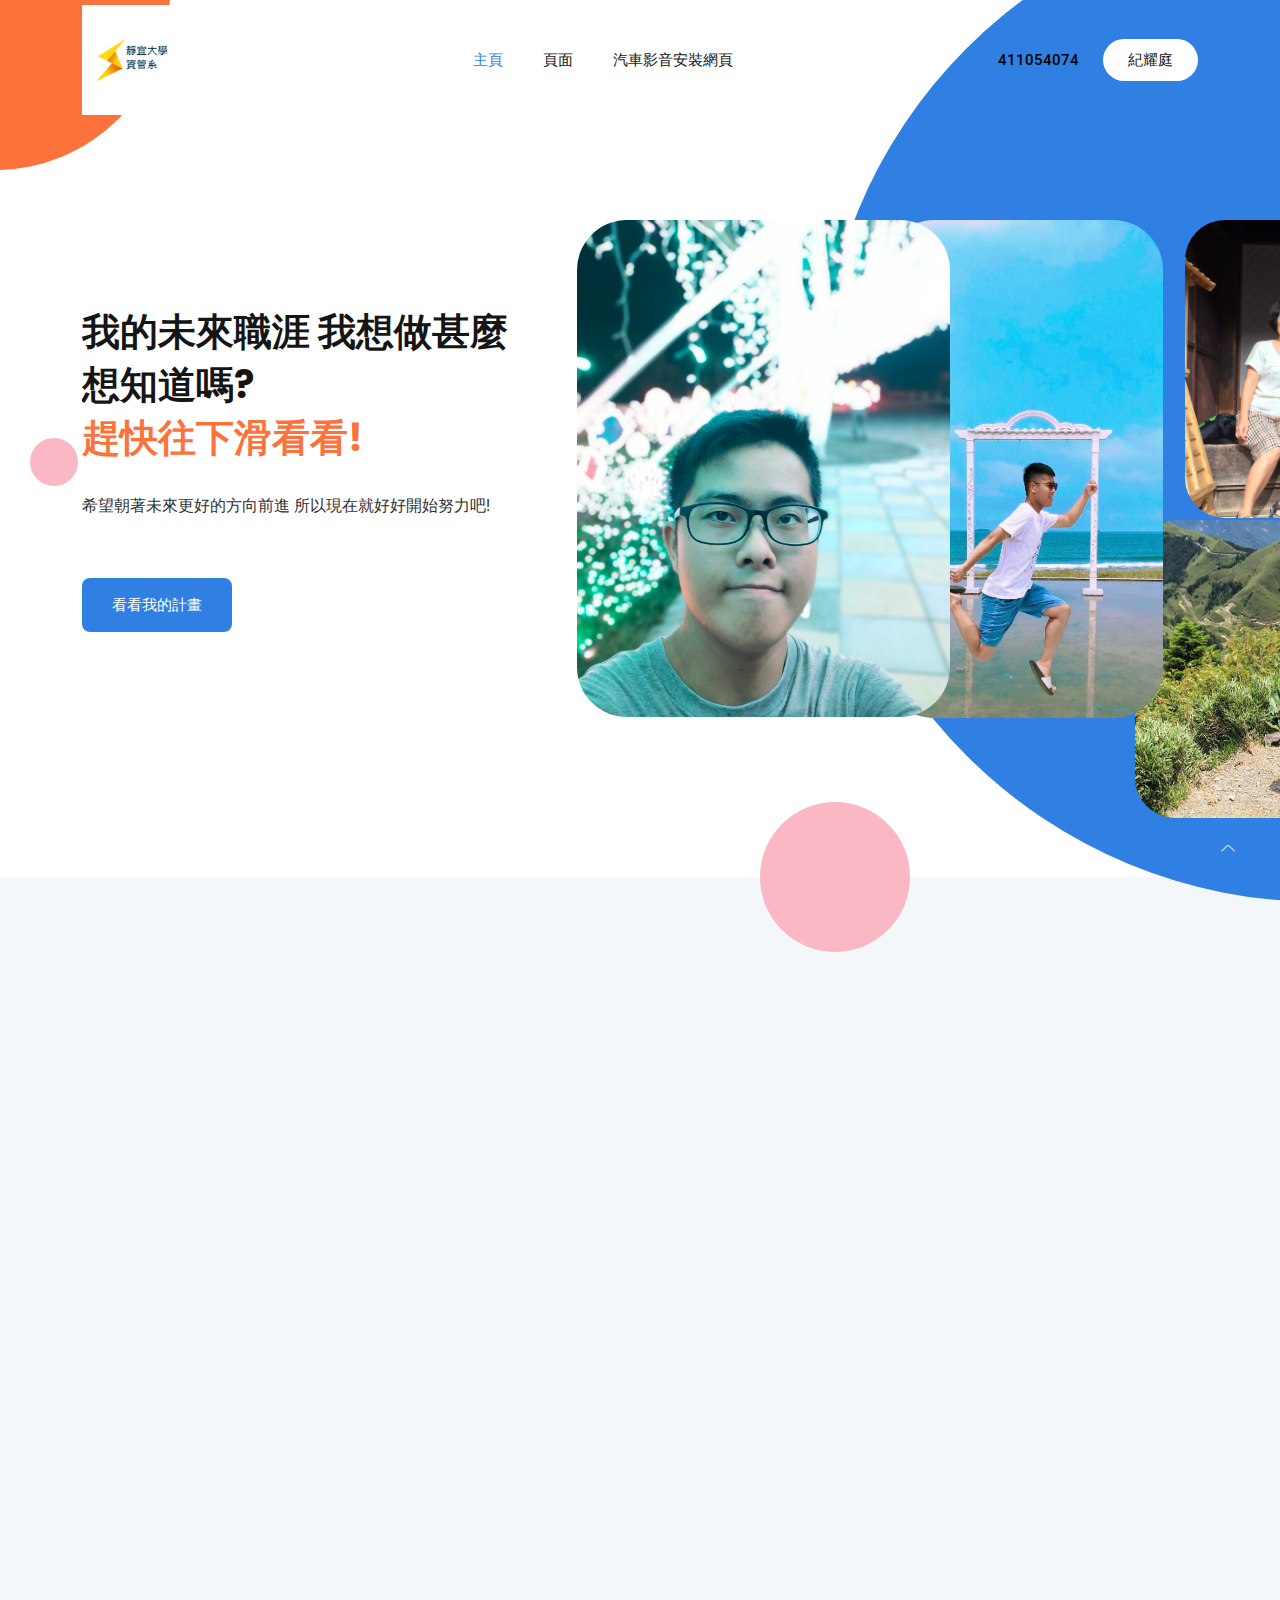
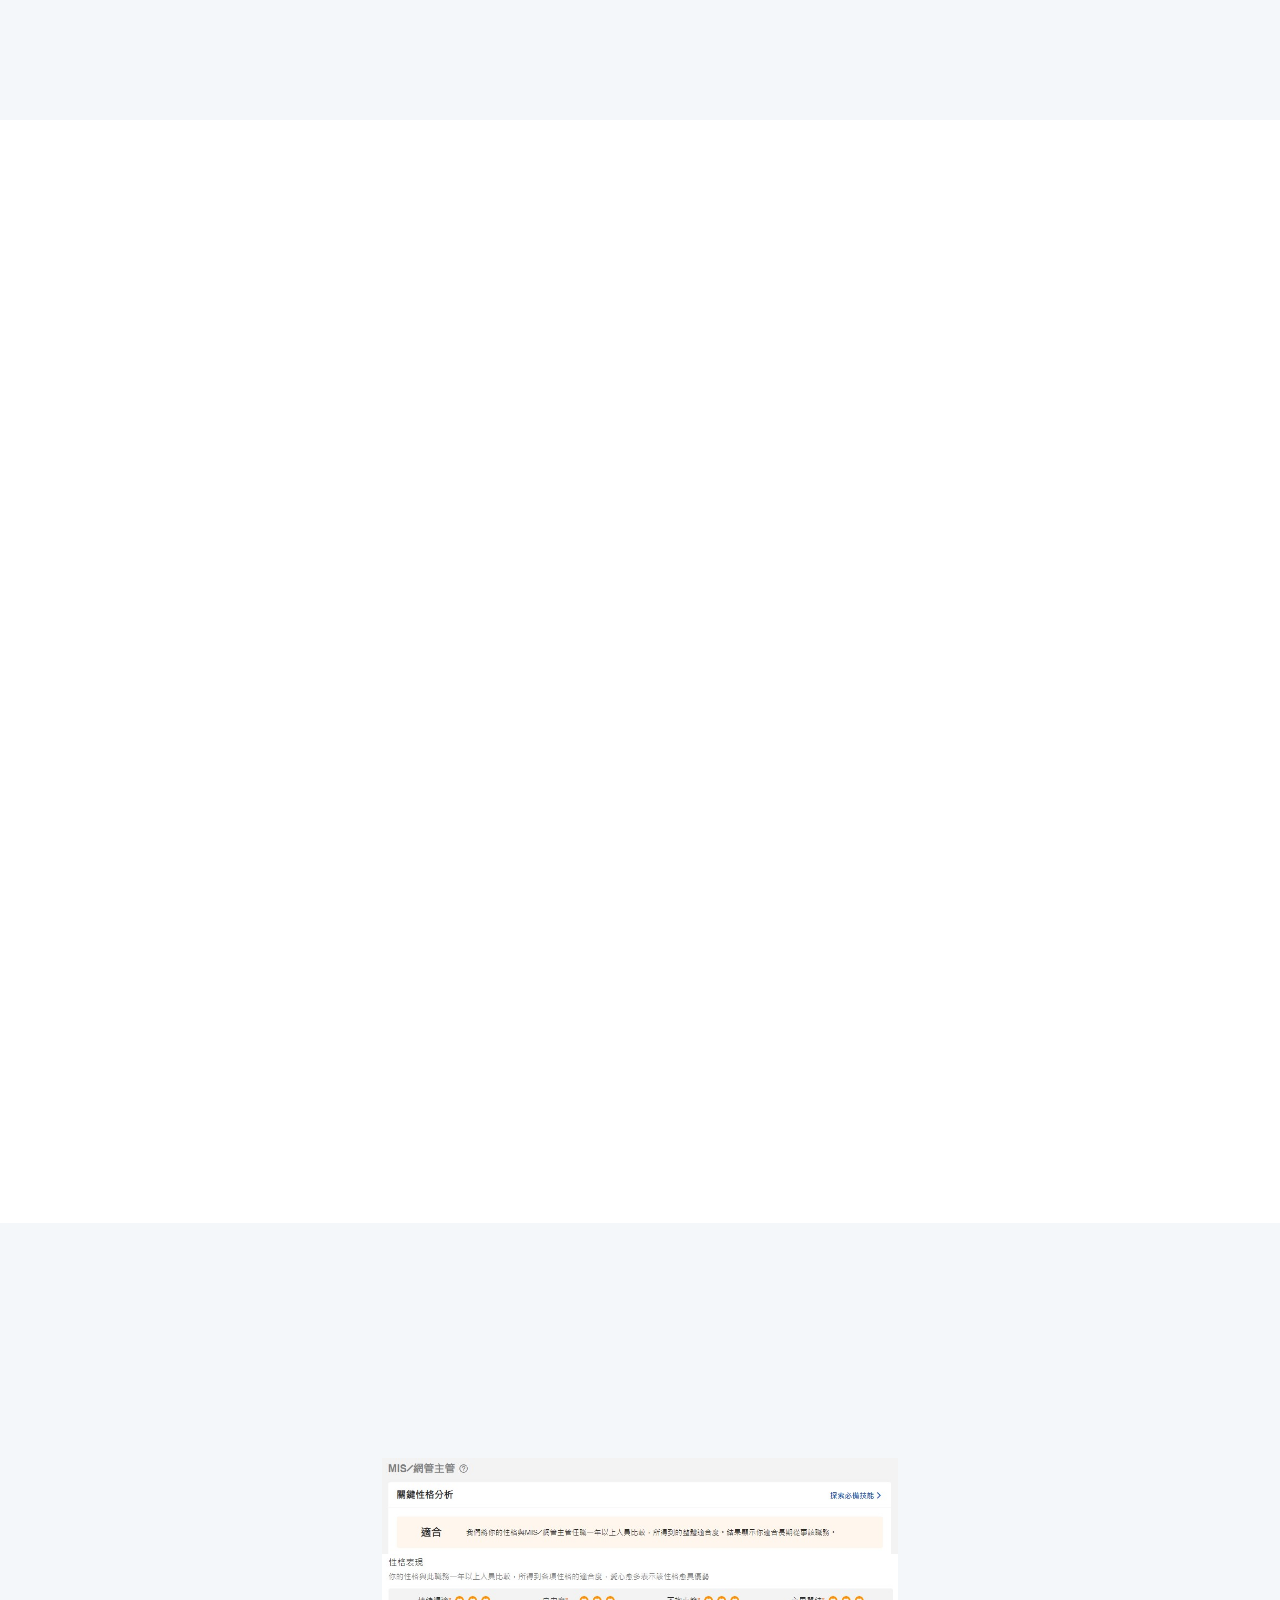
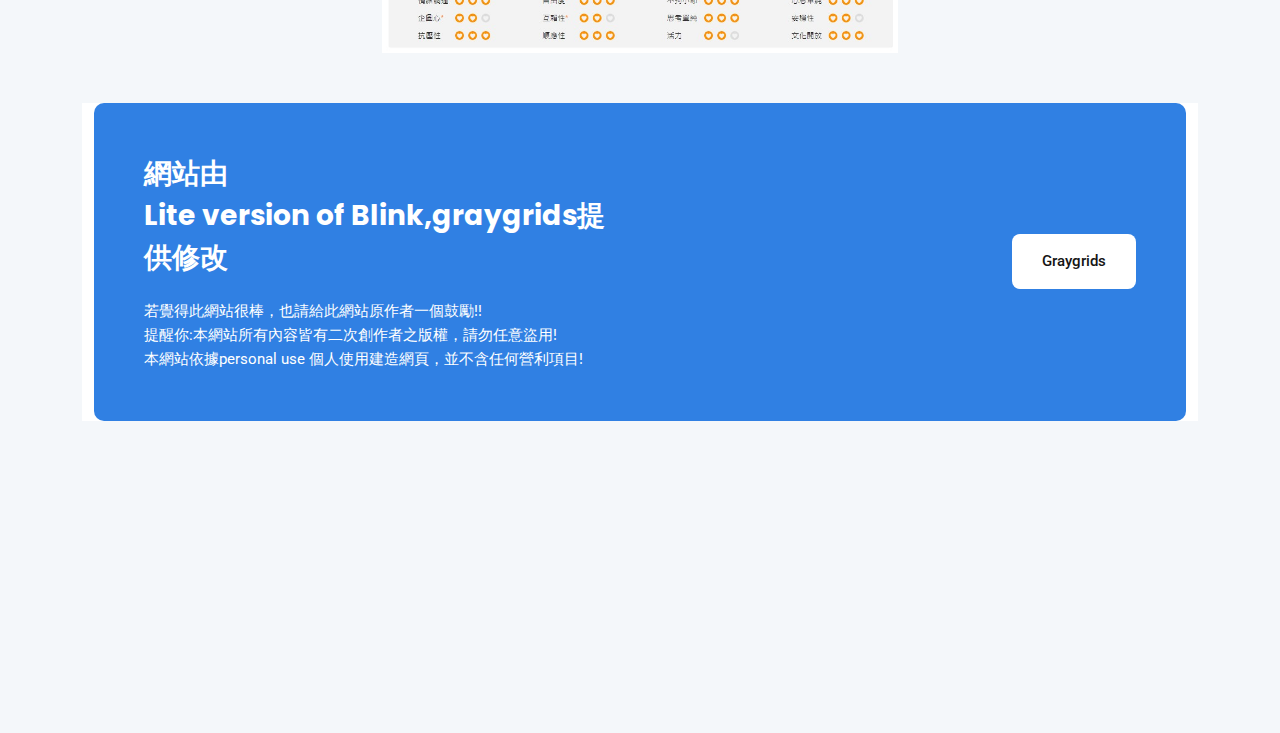
<file: index.html>
<!DOCTYPE html>
<html class="no-js" lang="zh-hant">

<head>
    <meta charset="utf-8" />
    <meta http-equiv="x-ua-compatible" content="ie=edge" />
    <title>我的個人職涯網頁</title>
    <meta name="description" content="" />
    <meta name="viewport" content="width=device-width, initial-scale=1" />

    <!-- ========================= CSS  ========================= -->
    <link rel="stylesheet" href="assets/css/bootstrap.min.css" />
    <link rel="stylesheet" href="assets/css/LineIcons.3.0.css" />
    <link rel="stylesheet" href="assets/css/animate.css" />
    <link rel="stylesheet" href="assets/css/tiny-slider.css" />
    <link rel="stylesheet" href="assets/css/glightbox.min.css" />
    <link rel="stylesheet" href="assets/css/main.css" />

</head>

<body>
<!-- Preloader -->
    <div class="preloader">
        <div class="preloader-inner">
            <div class="preloader-icon">
                <span></span>
                <h1>請稍後<br>お待ちください<br>Please wait</h1>
            </div>
        </div>
    </div>
    <!-- /End Preloader -->

    <!-- Start Header Area -->
    <header class="header navbar-area">
        <div class="container">
            <div class="row align-items-center">
                <div class="col-lg-12">
                    <div class="nav-inner">
                        <!-- Start Navbar -->
                        <nav class="navbar navbar-expand-lg">
                            <a class="navbar-brand" href="index.html">
                                <img src="assets/images/logo/logo.jpg" alt="Logo"> 
                                <!-- LOGO -->
                            </a>
                            <button class="navbar-toggler mobile-menu-btn" type="button" data-bs-toggle="collapse"
                                data-bs-target="#navbarSupportedContent" aria-controls="navbarSupportedContent"
                                aria-expanded="false" aria-label="Toggle navigation">
                                <span class="toggler-icon"></span>
                                <span class="toggler-icon"></span>
                                <span class="toggler-icon"></span>
                            </button>
                            <div class="collapse navbar-collapse sub-menu-bar" id="navbarSupportedContent">
                                <ul id="nav" class="navbar-nav ms-auto">
                                    <li class="nav-item">
                                        <a class="dd-menu active collapsed" href="index.html" data-bs-toggle="collapse"
                                            data-bs-target="#submenu-1-1" aria-controls="navbarSupportedContent"
                                            aria-expanded="false" aria-label="Toggle navigation">主頁</a>
                                    </li>
                                    <li class="nav-item">
                                        <a class="dd-menu collapsed" href="javascript:void(0)" data-bs-toggle="collapse"
                                            data-bs-target="#submenu-1-2" aria-controls="navbarSupportedContent"
                                            aria-expanded="false" aria-label="Toggle navigation">頁面</a>
                                        <ul class="sub-menu collapse" id="submenu-1-2">
                                            <li class="nav-item"><a href="myself.html">關於我</a></li>
                                            <li class="nav-item"><a href="https://www.pu.edu.tw/">靜宜大學</a></li>
                                            <li class="nav-item"><a href="myschedule.html">未來規劃</a></li>
                                        </ul>
                                    </li>
                                    <li class="nav-item">
                                        <a class="dd-menu collapsed" href="noopen.html">汽車影音安裝網頁</a>
                                    </li>
                                </ul>
                            </div> <!-- navbar collapse -->
                            <div class="button">
                                    <a href="#" class="stnumber">411054074</a>
                                    <a href="#" class="name">紀耀庭</a>
                            </div>
                        </nav>
                        <!-- End Navbar -->
                    </div>
                </div>
            </div> <!-- row -->
        </div> <!-- container -->
    </header>
    <!-- End Header Area -->

    <!-- Start Hero Area -->
    <section class="hero-area">
        <div class="main__circle"></div>
        <div class="main__circle2"></div>
        <div class="main__circle3"></div>
        <div class="main__circle4"></div>
        <div class="container">
            <div class="row align-items-center">
                <div class="col-lg-5 col-md-12 col-12">
                    <div class="hero-content">
                        <h1><span class="wow fadeInUp" data-wow-delay=".6s">我的未來職涯</span>
                            <span class="wow fadeInUp" data-wow-delay=".8s">我想做甚麼</span>
                            <span class="wow fadeInUp" data-wow-delay="1.2s">想知道嗎?</span>
                            <span class="color2 wow fadeInUp" data-wow-delay="2s">趕快往下滑看看!</span>
                        </h1>
                        <p>希望朝著未來更好的方向前進
                            所以現在就好好開始努力吧!</p>
                        <div class="button">
                            <a href="myschedule.html" class="btn ">看看我的計畫</a>
                        </div>
                    </div>
                </div>
                <div class="col-lg-7 col-12">
                    <div class="app-image">
                        <div class="image-bg-shape"></div>
                        <img src="./assets/images/hero/IMG20200820193521.jpg" alt="#" class="image1">
                        <img src="./assets/images/hero/IMG_4967.JPG" alt="#" class="image2">
                        <img src="./assets/images/hero//IMG_0443.JPG" alt="#" class="image3">
                        <img src="./assets/images/hero/IMG_4855.jpg" alt="#" class="image4">
                    </div>
                </div>
            </div>
        </div>
    </section>
    <!-- End Hero Area -->

    <!-- Start Services Area -->
    <section class="services section">
        <div class="container">
            <div class="row">
                <div class="col-12">
                    <div class="section-title">
                        <h3 class="wow zoomIn" data-wow-delay=".2s">想做的工作</h3>
                        <h2 class="wow fadeInUp" data-wow-delay=".4s">網頁前端程式設計師<br>網管</h2>
                        <p class="wow fadeInUp" data-wow-delay=".6s">預計從靜宜大學畢業後繼續前往研究所邁進</p><br>
                        <h3 class="wow zoomIn" data-wow-delay=".2s">期望的工作性質</h3>
                    </div>
                </div>
            </div>
            <div class="row">
                <div class="col-lg-4 col-md-6 col-12 wow fadeInUp" data-wow-delay=".4s">
                    <!-- Start Single Service -->
                    <div class="single-service one">
                        <div class="service-icon">
                            <i class="lni lni-android"></i>
                        </div>
                        <h3>工作壓力不要太大</h3>
                        <p>這是每位上班族的心聲</p>
                    </div>
                    <!-- End Single Service -->
                </div>
                <div class="col-lg-4 col-md-6 col-12 wow fadeInUp" data-wow-delay=".6s">
                    <!-- Start Single Service -->
                    <div class="single-service two">
                        <div class="service-icon">
                            <i class="lni lni-heart"></i>
                        </div>
                        <h3>朝9晚5</h3>
                        <p>希望工作時間不要太長，能有多餘的時間陪伴家人與小孩。</p>
                    </div>
                    <!-- End Single Service -->
                </div>
                <div class="col-lg-4 col-md-6 col-12  wow fadeInUp" data-wow-delay=".8s">
                    <!-- Start Single Service -->
                    <div class="single-service three">
                        <div class="service-icon">
                            <i class="lni lni-pointer-top"></i>
                        </div>
                        <h3>離家近</h3>
                        <p>此項一定是所有上班族的最愛--錢多事少離家近<br></p>
                    </div>
                    <!-- End Single Service -->
                </div>
            </div>
        </div>
    </section>
    <!-- /End Services Area -->

    <!-- Start Pricing Table Area -->
    <section id="pricing" class="pricing-table section">
        <div class="container">
            <div class="row">
                <div class="col-12">
                    <div class="section-title">
                        <h3 class="wow zoomIn" data-wow-delay=".2s">公司、職務</h3>
                        <h2 class="wow fadeInUp" data-wow-delay=".4s">應徵公司:台灣知識庫股份有限公司  <br><br>職務:前端程式設計師 <br><br>
                    </div>
                </div>
            </div>
            <div class="row">
                <div class="col-lg-4 col-md-6 col-12 wow fadeInUp" data-wow-delay=".4s">
                    <!-- Single Table -->
                    <div class="single-table">
                        <!-- Table Head -->
                        <div class="table-head">
                            <h4 class="title">需求</h4>
                            <p>
                                本項工作之其他專長─<br>
                                1.前端網頁切版與前端程式撰寫。 <br>
                                2.熟悉HTML5及CSS3、RWD自適應網頁設計能力。 <br>
                                3.具有相關經驗者，優先錄用。</p>
                            <div class="price">
                            </div>
                        </div>
                        <!-- End Table Head -->
                        <div class="button">
                            <a href="https://reurl.cc/eWvKM7" class="btn">看看104 網頁</a>
                        </div>
                        <!-- Start Table Content -->
                        <div class="table-content">
                            <!-- End Table List -->
                        </div>
                        <!-- End Table Content -->
                    </div>
                    <!-- End Single Table-->
                </div>
                <div class="col-lg-4 col-md-6 col-12 wow fadeInUp" data-wow-delay=".6s">
                    <!-- Single Table -->
                    <div class="single-table middle">
                        <!-- Table Head -->
                        <div class="table-head">
                            <h4 class="title">職務</h4>
                            <p>1.熟悉前端互動網頁框架(jQuery、Javascript)。<br>
                                2.Desktop & Mobile Web。<br>
                                3.分析設計前端架構以提升UI質感與UX體驗，共同設計開發新產品。<br>
                                4.與設計師及後端程式設計人員溝通協作，產出各種解決方案。<br>
                                5.協助參與規劃系統雛型、操作介面、流程等。<br>
                                6.數位課程製作。</p>
                        </div>
                        <!-- End Table Head -->
                        <div class="button">
                            <a href="#" class="btn btn-alt">看看如何提升工作能力</a>
                        </div>
                        <!-- Start Table Content -->
                        <div class="table-content">
                            <!-- Table List -->
                            <ul class="table-list">
                            </ul>
                            <!-- End Table List -->
                        </div>
                        <!-- End Table Content -->
                    </div>
                    <!-- End Single Table-->
                </div>
                <div class="col-lg-4 col-md-6 col-12 wow fadeInUp" data-wow-delay=".8s">
                    <!-- Single Table -->
                    <div class="single-table">
                        <!-- Table Head -->
                        <div class="table-head">
                            <h4 class="title">公司簡介</h4>
                        </div>
                        <!-- End Table Head -->
                        <div class="button">
                            <a href="https://reurl.cc/AynvXp" class="btn">看看公司</a>
                        </div>
                        <!-- Start Table Content -->
                        <div class="table-content">
                            <!-- Table List -->
                            <ul class="table-list">
                                <p>TKB臺灣知識庫以「傳動知識、創造價值」為核心價值；以「傳道、授業、解惑」為使命</p>
                            </ul>
                            <!-- End Table List -->
                        </div>
                        <!-- End Table Content -->
                    </div>
                    <!-- End Single Table-->
                </div>
            </div>
        </div>
    </section>
    <!--/ End Pricing Table Area -->
     <!-- Start Services Area -->
     <section class="services section">
        <div class="container">
            <div class="row">
                <div class="col-12">
                    <div class="section-title">
                        <h3 class="wow zoomIn" data-wow-delay=".1s">最有興趣的MIS相關工作</h3>
                        <h2 class="wow fadeInUp" data-wow-delay=".3s">網管主管</h2>
                        <img src="./assets/images/hero/IMG_0001.jpg">
                        <img src="./assets/images/hero/IMG_0002.jpg">
                    </div>
                </div>
            </div>

    <!-- Start Call Action Area -->
    <section class="call-action">
        <div class="container">
            <div class="inner-content">
                <div class="row align-items-center">
                    <div class="col-lg-6 col-md-8 col-12">
                        <div class="text">
                            <h2>網站由<br> Lite version of Blink,graygrids提供修改</h2>
                            <p style="color: #fff;" class="mt-20">若覺得此網站很棒，也請給此網站原作者一個鼓勵!!
                                <br>提醒你:本網站所有內容皆有二次創作者之版權，請勿任意盜用!<br>本網站依據personal use 個人使用建造網頁，並不含任何營利項目!</p>
                        </div>
                    </div>
                    <div class="col-lg-6 col-md-4 col-12">
                        <div class="button">
                            <a href="https://graygrids.com/templates/blink-free-startup-website-template" target="_blank" class="btn">graygrids
                            </a>
                        </div>
                    </div>
                </div>
            </div>
        </div>
    </section>
    <!-- End Call Action Area -->
    <br><br><br><br><br><br><br><br><br>
    <!--/ End Footer Area -->

    <!-- ========================= scroll-top ========================= -->
    <a href="#" class="scroll-top">
        <i class="lni lni-chevron-up"></i>
    </a>

    <!-- ========================= JS here ========================= -->
    <script src="assets/js/bootstrap.min.js"></script>
    <script src="assets/js/wow.min.js"></script>
    <script src="assets/js/tiny-slider.js"></script>
    <script src="assets/js/glightbox.min.js"></script>
    <script src="assets/js/count-up.min.js"></script>
    <script src="assets/js/main.js"></script>
    <script>
        //========= testimonial 
        tns({
            container: '.testimonial-slider',
            items: 3,
            slideBy: 'page',
            autoplay: false,
            mouseDrag: true,
            gutter: 0,
            nav: true,
            controls: false,
            controlsText: ['<i class="lni lni-arrow-left"></i>', '<i class="lni lni-arrow-right"></i>'],
            responsive: {
                0: {
                    items: 1,
                },
                500: {
                    items: 1,
                },
                768: {
                    items: 1,
                },
                0: {
                    items: 1,
                },
                1170: {
                    items: 2,
                }
            }
        });

        //====== counter up 
        var cu = new counterUp({
            start: 0,
            duration: 2000,
            intvalues: true,
            interval: 100,
            append: " ",
        });
        cu.start();
    </script>
</body>

</html>
</file>
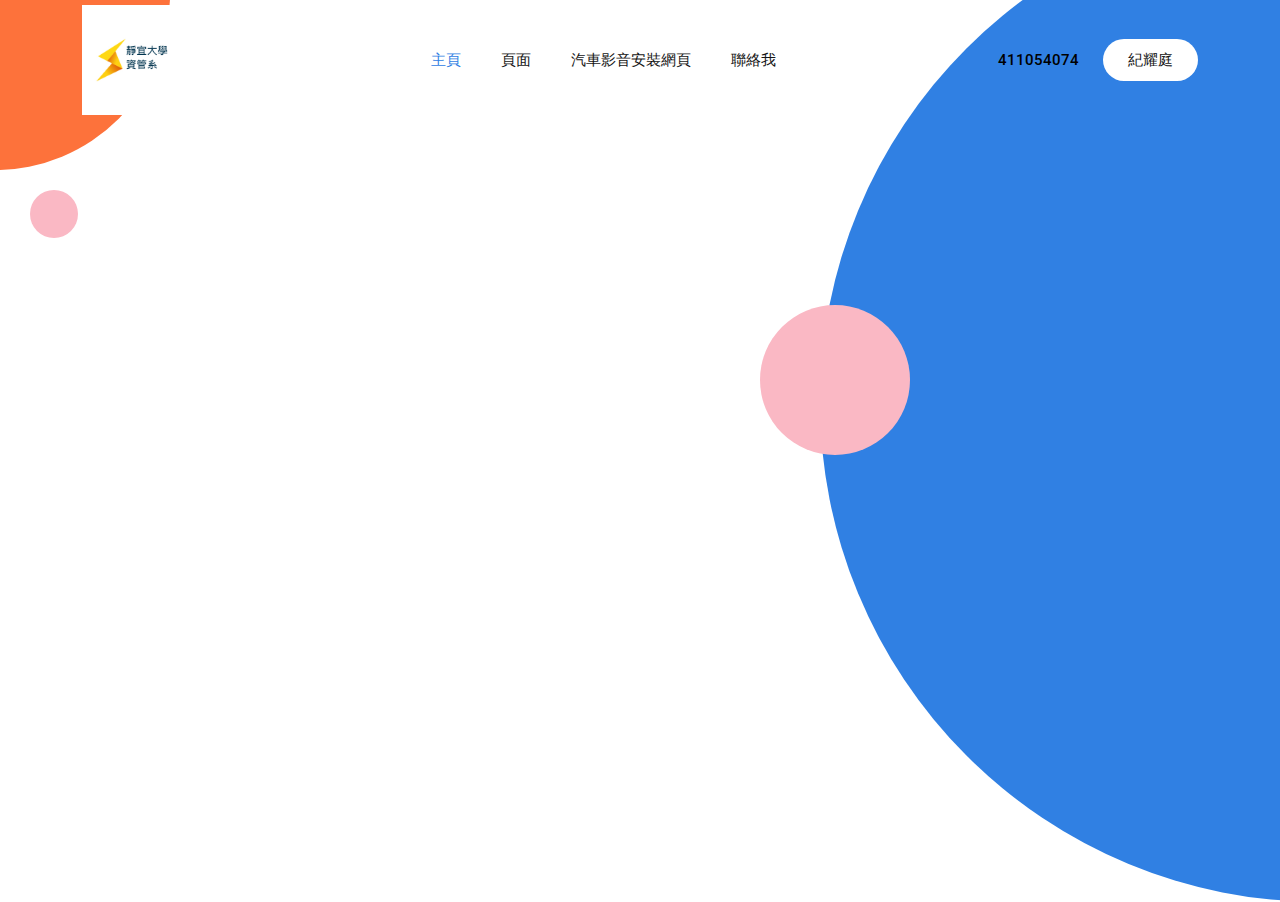
<file: hobby.html>
<!DOCTYPE html>
<html lang="zh-hant">
<head>
    <meta charset="UTF-8">
    <meta http-equiv="X-UA-Compatible" content="IE=edge">
    <meta name="viewport" content="width=device-width, initial-scale=1.0">
    <title>興趣合倫碼結果</title>
    <link rel="stylesheet" href="assets/css/bootstrap.min - myschedule.css" />
    <link rel="stylesheet" href="assets/css/main.css" />
    <link rel="stylesheet" href="assets/css/main - myschedule.css" />
</head>
<body>
    <!-- Preloader -->
    <div class="preloader">
        <div class="preloader-inner">
            <div class="preloader-icon">
                <span></span>
                <h1>請稍後<br>お待ちください<br>Please wait</h1>
            </div>
        </div>
    </div>
        <!-- Start Header Area -->
        <header class="header navbar-area">
            <div class="container">
                <div class="row align-items-center">
                    <div class="col-lg-12">
                        <div class="nav-inner">
                            <!-- Start Navbar -->
                            <nav class="navbar navbar-expand-lg">
                                <a class="navbar-brand" href="index.html">
                                    <img src="assets/images/logo/logo.jpg" alt="Logo"> 
                                    <!-- LOGO -->
                                </a>
                                <button class="navbar-toggler mobile-menu-btn" type="button" data-bs-toggle="collapse"
                                    data-bs-target="#navbarSupportedContent" aria-controls="navbarSupportedContent"
                                    aria-expanded="false" aria-label="Toggle navigation">
                                    <span class="toggler-icon"></span>
                                    <span class="toggler-icon"></span>
                                    <span class="toggler-icon"></span>
                                </button>
                                <div class="collapse navbar-collapse sub-menu-bar" id="navbarSupportedContent">
                                    <ul id="nav" class="navbar-nav ms-auto">
                                        <li class="nav-item">
                                            <a class="dd-menu active collapsed" href="index.html" data-bs-toggle="collapse"
                                                data-bs-target="#submenu-1-1" aria-controls="navbarSupportedContent"
                                                aria-expanded="false" aria-label="Toggle navigation">主頁</a>
                                        </li>
                                        <li class="nav-item">
                                            <a class="dd-menu collapsed" href="javascript:void(0)" data-bs-toggle="collapse"
                                                data-bs-target="#submenu-1-2" aria-controls="navbarSupportedContent"
                                                aria-expanded="false" aria-label="Toggle navigation">頁面</a>
                                            <ul class="sub-menu collapse" id="submenu-1-2">
                                                <li class="nav-item"><a href="/assets/nav/html/aboutme.html">關於我</a></li>
                                                <li class="nav-item"><a href="https://www.pu.edu.tw/">靜宜大學</a></li>
                                                <li class="nav-item"><a href="services.html">我的未來規劃</a></li>
                                                <li class="nav-item"><a href="signin.html">未來願景</a></li>
                                                <li class="nav-item"><a href="hobby.html">興趣合倫碼結果</a></li>
                                            </ul>
                                        </li>
                                        <li class="nav-item">
                                            <a class="dd-menu collapsed" href="javascript:void(0)" data-bs-toggle="collapse"
                                                data-bs-target="#submenu-1-3" aria-controls="navbarSupportedContent"
                                                aria-expanded="false" aria-label="Toggle navigation">汽車影音安裝網頁</a>
                                        </li>
                                        <li class="nav-item">
                                            <a href="contact.html" aria-label="Toggle navigation">聯絡我</a>
                                        </li>
                                    </ul>
                                </div> <!-- navbar collapse -->
                                <div class="button">
                                    <a href="#" class="stnumber">411054074</a>
                                    <a href="#" class="name">紀耀庭</a>
                                </div>
                            </nav>
                            <!-- End Navbar -->
                        </div>
                    </div>
                </div> <!-- row -->
            </div> <!-- container -->
        </header>
        <!-- End Header Area -->
         <!-- Start Hero Area -->
         <!-- css circle -->
    <section class="hero-area">
        <div class="main__circle"></div>
        <div class="main__circle2"></div>
        <div class="main__circle3"></div>
        <div class="main__circle4"></div>
        <div class="container">
            <div class="row align-items-center">
                <div class="col-lg-5 col-md-12 col-12">
         <!-- ========================= JS here ========================= -->
    <script src="assets/js/bootstrap.min.js"></script>
    <script src="assets/js/wow.min.js"></script>
    <script src="assets/js/tiny-slider.js"></script>
    <script src="assets/js/glightbox.min.js"></script>
    <script src="assets/js/count-up.min.js"></script>
    <script src="assets/js/main.js"></script>
    <script>
        //========= testimonial 
        tns({
            container: '.testimonial-slider',
            items: 3,
            slideBy: 'page',
            autoplay: false,
            mouseDrag: true,
            gutter: 0,
            nav: true,
            controls: false,
            controlsText: ['<i class="lni lni-arrow-left"></i>', '<i class="lni lni-arrow-right"></i>'],
            responsive: {
                0: {
                    items: 1,
                },
                500: {
                    items: 1,
                },
                768: {
                    items: 1,
                },
                0: {
                    items: 1,
                },
                1170: {
                    items: 2,
                }
            }
        });

        //====== counter up 
        var cu = new counterUp({
            start: 0,
            duration: 2000,
            intvalues: true,
            interval: 100,
            append: " ",
        });
        cu.start();
    </script>
</body>
</html>
</file>
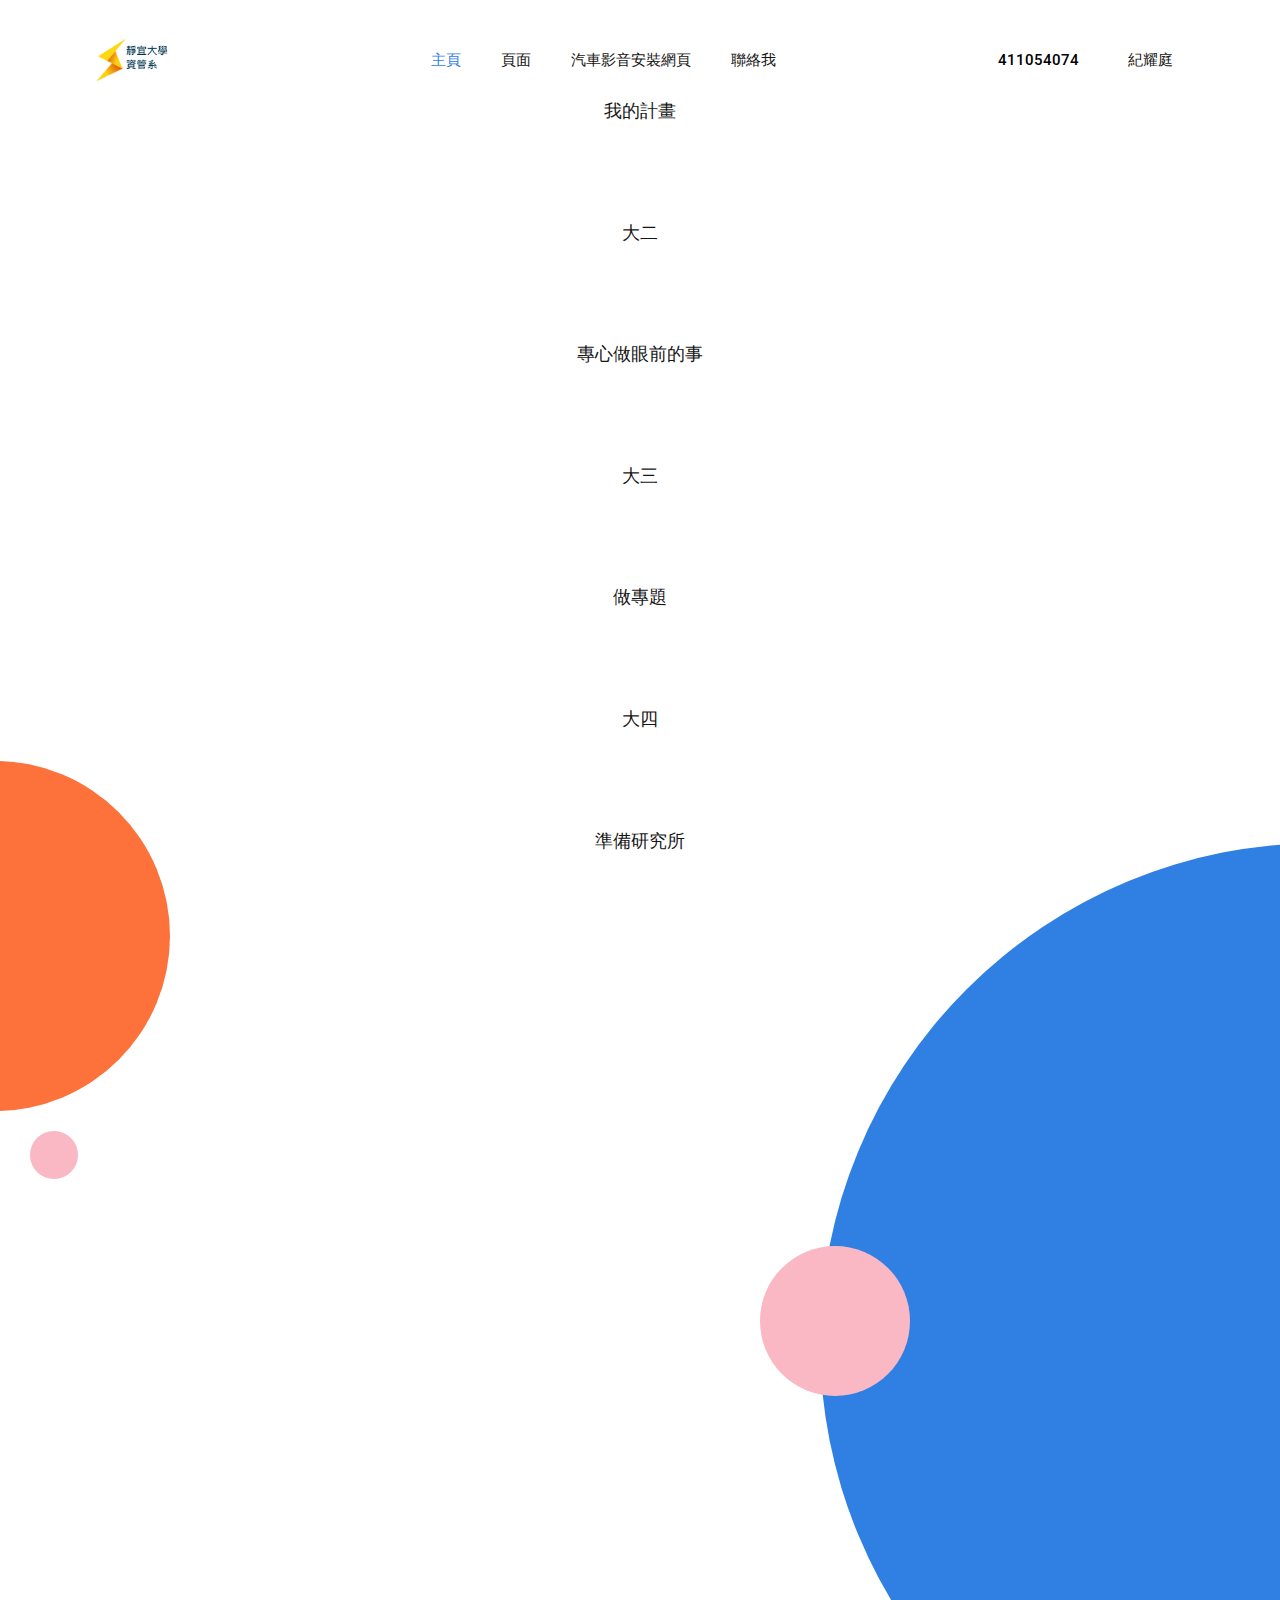
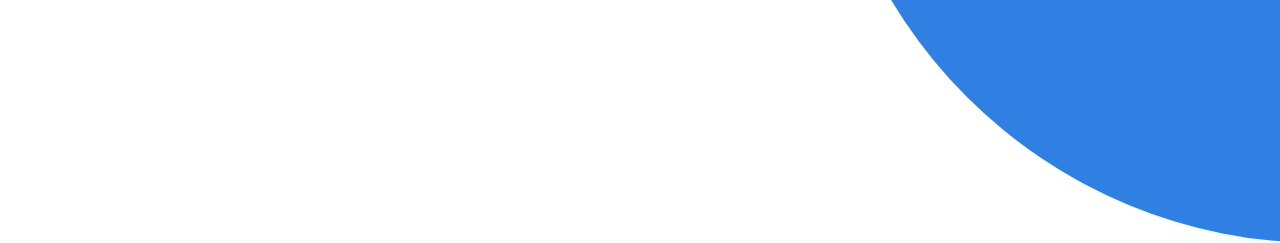
<file: myschedule.html>
<!DOCTYPE html>
<html lang="zh-hant">
<head>
    <meta charset="UTF-8">
    <meta http-equiv="X-UA-Compatible" content="IE=edge">
    <meta name="viewport" content="width=device-width, initial-scale=1.0">
    <title>我的計畫</title>
    <link rel="stylesheet" href="assets/css/bootstrap.min - myschedule.css" />
    <link rel="stylesheet" href="assets/css/main.css" />
    <link rel="stylesheet" href="assets/css/main - myschedule.css" />
</head>
<body>
    <!-- Preloader -->
    <div class="preloader">
        <div class="preloader-inner">
            <div class="preloader-icon">
                <span></span>
                <h1>請稍後<br>お待ちください<br>Please wait</h1>
            </div>
        </div>
    </div>
        <!-- Start Header Area -->
        <header class="header navbar-area">
            <div class="container">
                <div class="row align-items-center">
                    <div class="col-lg-12">
                        <div class="nav-inner">
                            <!-- Start Navbar -->
                            <nav class="navbar navbar-expand-lg">
                                <a class="navbar-brand" href="index.html">
                                    <img src="assets/images/logo/logo.jpg" alt="Logo"> 
                                    <!-- LOGO -->
                                </a>
                                <button class="navbar-toggler mobile-menu-btn" type="button" data-bs-toggle="collapse"
                                    data-bs-target="#navbarSupportedContent" aria-controls="navbarSupportedContent"
                                    aria-expanded="false" aria-label="Toggle navigation">
                                    <span class="toggler-icon"></span>
                                    <span class="toggler-icon"></span>
                                    <span class="toggler-icon"></span>
                                </button>
                                <div class="collapse navbar-collapse sub-menu-bar" id="navbarSupportedContent">
                                    <ul id="nav" class="navbar-nav ms-auto">
                                        <li class="nav-item">
                                            <a class="dd-menu active collapsed" href="index.html" data-bs-toggle="collapse"
                                                data-bs-target="#submenu-1-1" aria-controls="navbarSupportedContent"
                                                aria-expanded="false" aria-label="Toggle navigation">主頁</a>
                                        </li>
                                        <li class="nav-item">
                                            <a class="dd-menu collapsed" href="javascript:void(0)" data-bs-toggle="collapse"
                                                data-bs-target="#submenu-1-2" aria-controls="navbarSupportedContent"
                                                aria-expanded="false" aria-label="Toggle navigation">頁面</a>
                                            <ul class="sub-menu collapse" id="submenu-1-2">
                                                <li class="nav-item"><a href="/assets/nav/html/aboutme.html">關於我</a></li>
                                                <li class="nav-item"><a href="https://www.pu.edu.tw/">靜宜大學</a></li>
                                                <li class="nav-item"><a href="services.html">我的未來規劃</a></li>
                                                <li class="nav-item"><a href="signin.html">未來願景</a></li>
                                                <li class="nav-item"><a href="hobby.html">興趣合倫碼結果</a></li>
                                            </ul>
                                        </li>
                                        <li class="nav-item">
                                            <a class="dd-menu collapsed" href="javascript:void(0)" data-bs-toggle="collapse"
                                                data-bs-target="#submenu-1-3" aria-controls="navbarSupportedContent"
                                                aria-expanded="false" aria-label="Toggle navigation">汽車影音安裝網頁</a>
                                        </li>
                                        <li class="nav-item">
                                            <a href="contact.html" aria-label="Toggle navigation">聯絡我</a>
                                        </li>
                                    </ul>
                                </div> <!-- navbar collapse -->
                                <div class="button">
                                    <a href="#" class="stnumber">411054074</a>
                                    <a href="#" class="name">紀耀庭</a>
                                </div>
                            </nav>
                            <!-- End Navbar -->
                        </div>
                    </div>
                </div> <!-- row -->
            </div> <!-- container -->
        </header>
        <!-- End Header Area -->
        <div>
            <h2 class="sche1">我的計畫</h2>
            <h1 class="sche1">大二</h2>
            <h2 class="sche1">專心做眼前的事</h2>
            <h1 class="sche1">大三</h2>
            <h2 class="sche1">做專題</h2>
            <h2 class="sche1">大四</h2>
            <h2 class="sche1">準備研究所</h2>
        <table id="schedule1">
        <ul class="ulsche">
            <li>11111</li>
            <li>2222</li>
            <li>3333</li>
            <li>444</li>
        </ul>
        </table>
        </div>
         <!-- Start Hero Area -->
         <!-- css circle -->

    <section class="hero-area">
        <div class="main__circle"></div>
        <div class="main__circle2"></div>
        <div class="main__circle3"></div>
        <div class="main__circle4"></div>
        <div class="container">
            <div class="row align-items-center">
                <div class="col-lg-5 col-md-12 col-12">
         <!-- ========================= JS here ========================= -->
    <script src="assets/js/bootstrap.min.js"></script>
    <script src="assets/js/wow.min.js"></script>
    <script src="assets/js/tiny-slider.js"></script>
    <script src="assets/js/glightbox.min.js"></script>
    <script src="assets/js/count-up.min.js"></script>
    <script src="assets/js/main.js"></script>
    <script>
        //========= testimonial 
        tns({
            container: '.testimonial-slider',
            items: 3,
            slideBy: 'page',
            autoplay: false,
            mouseDrag: true,
            gutter: 0,
            nav: true,
            controls: false,
            controlsText: ['<i class="lni lni-arrow-left"></i>', '<i class="lni lni-arrow-right"></i>'],
            responsive: {
                0: {
                    items: 1,
                },
                500: {
                    items: 1,
                },
                768: {
                    items: 1,
                },
                0: {
                    items: 1,
                },
                1170: {
                    items: 2,
                }
            }
        });

        //====== counter up 
        var cu = new counterUp({
            start: 0,
            duration: 2000,
            intvalues: true,
            interval: 100,
            append: " ",
        });
        cu.start();
    </script>
</body>
</html>
</file>
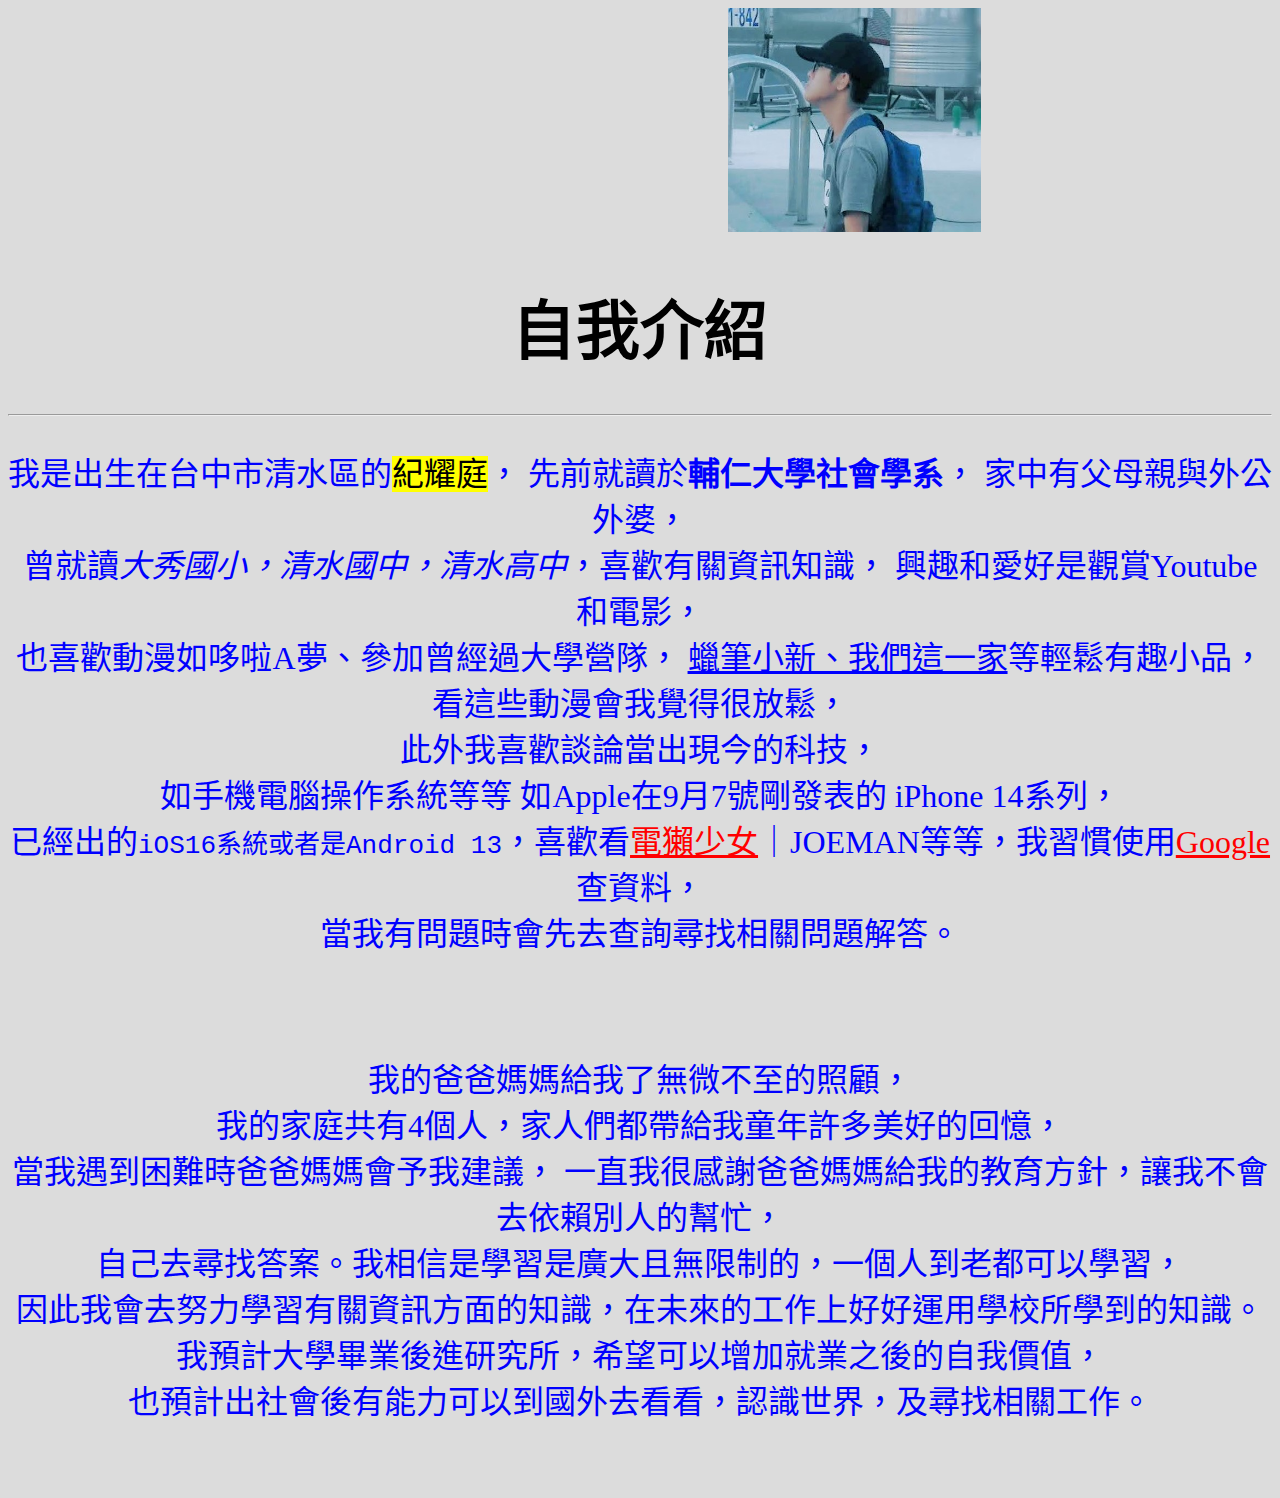
<file: myself.html>
<!DOCTYPE html>
<html lang="zh-TW">
<head>
    <meta charset="UTF-8">
    <meta http-equiv="X-UA-Compatible" content="IE=edge">
    <meta name="viewport" content="width=device-width, initial-scale=1.0">
    <title>關於我aboutme</title>
    <style>
        h1 {
            text-align: center;
            font-size: 4em;
        }

        p {
            font-size: 2em;
            color:  blue;
            text-align: center;
        }
        a {
            color: red;
        }

        img {
            width: 20%;
            margin-inline-start: 90ch;
        }
        body {background-color: gainsboro;}
    </style>
</head>
<body>
    <img src="assets/images/IMG_0000.jpg">
    <br>

    <div>
        <h1>自我介紹</h1></div>
            <hr>
    
            <div>
                <p>我是出生在台中市清水區的<mark>紀耀庭</mark>，
        先前就讀於<b>輔仁大學社會學系</b>，
        家中有父母親與外公外婆，<br>
        曾就讀<i>大秀國小，清水國中，清水高中</i>，喜歡有關資訊知識，
        興趣和愛好是觀賞Youtube和電影，<br>也喜歡動漫如哆啦A夢、參加曾經過大學營隊，
        <u>蠟筆小新、我們這一家</u>等輕鬆有趣小品，看這些動漫會我覺得很放鬆，<br>
        此外我喜歡談論當出現今的科技，<br>如手機電腦操作系統等等 如Apple在9月7號剛發表的 iPhone 14系列，<br>
        已經出的<code>iOS16系統或者是Android 13</code>，喜歡看<p2><a href="https://agirls.aotter.net/">電獺少女</a>｜JOEMAN</p2>等等，我習慣使用<a href="https://www.google.com/">Google</a>查資料，
        <br>當我有問題時會先去查詢尋找相關問題解答。</p></div>
        <br><br>
        
        <div>
            <p>我的爸爸媽媽給我了無微不至的照顧，<br>我的家庭共有4個人，家人們都帶給我童年許多美好的回憶，<br>當我遇到困難時爸爸媽媽會予我建議， 一直我很感謝爸爸媽媽給我的教育方針，讓我不會去依賴別人的幫忙，
            <br>自己去尋找答案。我相信是學習是廣大且無限制的，一個人到老都可以學習，<br>因此我會去努力學習有關資訊方面的知識，在未來的工作上好好運用學校所學到的知識。

            <br>我預計大學畢業後進研究所，希望可以增加就業之後的自我價值，<br>也預計出社會後有能力可以到國外去看看，認識世界，及尋找相關工作。
            </p></div><br><br>
            
</html>
<!-- 資管二A/41105407/紀耀庭 -->
</file>
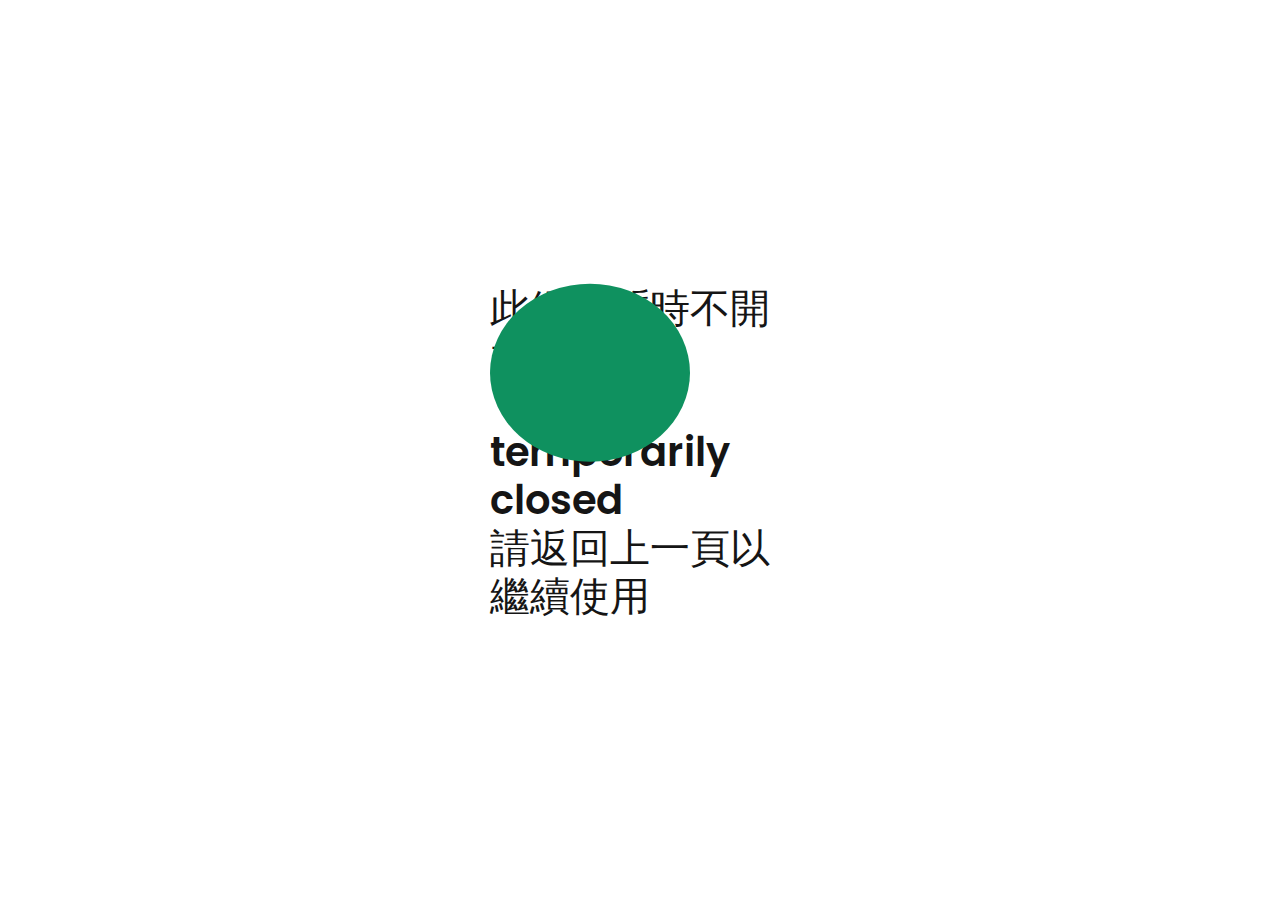
<file: noopen.html>
<!DOCTYPE html>
<html lang="zh-hant">
<head>
    <meta charset="UTF-8">
    <meta http-equiv="X-UA-Compatible" content="IE=edge">
    <meta name="viewport" content="width=device-width, initial-scale=1.0">
    <title>404notfound</title>
    <link rel="stylesheet" href="./assets/css/bootstrap.min - myschedule.css" />
    <link rel="stylesheet" href="./assets/css/main.css" />
    <link rel="stylesheet" href="./assets/css/main - myschedule.css" />
    <link rel="stylesheet" href="./assets/css/bootstrap.min.css" />
    <link rel="stylesheet" href="./assets/css/LineIcons.3.0.css" />
    <link rel="stylesheet" href="./assets/css/animate.css" />
    <link rel="stylesheet" href="./assets/css/tiny-slider.css" />
    <link rel="stylesheet" href="./assets/css/glightbox.min.css" />
    <link rel="stylesheet" href="./assets/css/main.css" />
</head>
<body>
    <!-- Preloader -->
    <div class="preloader">
        <div class="preloader-inner">
            <div class="preloader-icon">
                <span></span>
                <h1>此網頁暫時不開放<br><br>temporarily closed<br>請返回上一頁以繼續使用</h1>
            </div>
        </div>
    </div>
</file>
<file: assets/css/tiny-slider.css>
.tns-outer{padding:0!important}.tns-outer [hidden]{display:none!important}.tns-outer [aria-controls],.tns-outer [data-action]{cursor:pointer}.tns-slider{-webkit-transition:all 0s;-moz-transition:all 0s;transition:all 0s}.tns-slider>.tns-item{-webkit-box-sizing:border-box;-moz-box-sizing:border-box;box-sizing:border-box}.tns-horizontal.tns-subpixel{white-space:nowrap}.tns-horizontal.tns-subpixel>.tns-item{display:inline-block;vertical-align:top;white-space:normal}.tns-horizontal.tns-no-subpixel:after{content:'';display:table;clear:both}.tns-horizontal.tns-no-subpixel>.tns-item{float:left}.tns-horizontal.tns-carousel.tns-no-subpixel>.tns-item{margin-right:-100%}.tns-no-calc{position:relative;left:0}.tns-gallery{position:relative;left:0;min-height:1px}.tns-gallery>.tns-item{position:absolute;left:-100%;-webkit-transition:transform 0s,opacity 0s;-moz-transition:transform 0s,opacity 0s;transition:transform 0s,opacity 0s}.tns-gallery>.tns-slide-active{position:relative;left:auto!important}.tns-gallery>.tns-moving{-webkit-transition:all .25s;-moz-transition:all .25s;transition:all .25s}.tns-autowidth{display:inline-block}.tns-lazy-img{-webkit-transition:opacity .6s;-moz-transition:opacity .6s;transition:opacity .6s;opacity:.6}.tns-lazy-img.tns-complete{opacity:1}.tns-ah{-webkit-transition:height 0s;-moz-transition:height 0s;transition:height 0s}.tns-ovh{overflow:hidden}.tns-visually-hidden{position:absolute;left:-10000em}.tns-transparent{opacity:0;visibility:hidden}.tns-fadeIn{opacity:1;filter:alpha(opacity=100);z-index:0}.tns-normal,.tns-fadeOut{opacity:0;filter:alpha(opacity=0);z-index:-1}.tns-vpfix{white-space:nowrap}.tns-vpfix>div,.tns-vpfix>li{display:inline-block}.tns-t-subp2{margin:0 auto;width:310px;position:relative;height:10px;overflow:hidden}.tns-t-ct{width:2333.3333333%;width:-webkit-calc(100% * 70/3);width:-moz-calc(100% * 70/3);width:calc(100% * 70/3);position:absolute;right:0}.tns-t-ct:after{content:'';display:table;clear:both}.tns-t-ct>div{width:1.4285714%;width:-webkit-calc(100%/70);width:-moz-calc(100%/70);width:calc(100%/70);height:10px;float:left}
</file>
<file: assets/css/main.css>
/* ===========================
Index Of css

01. Variables CSS
02. Normalize CSS
03. Header CSS
04. Hero CSS
05. Process CSS
06. Achievement CSS
07. About CSS
08. Testimonial CSS
09. Pricing CSS
10. Call To Action CSS
11. Blog CSS
12. Clients CSS
13. Services CSS
14. Team CSS
15. Account Login CSS
16. Contact CSS
17. Error CSS
18. Mail Success CSS
19. Footer CSS
========================== */
/*======================================
    Variables
========================================*/
/*======================================
    Normalize CSS
========================================*/
@import url("https://fonts.googleapis.com/css2?family=Roboto:ital,wght@0,300;0,400;0,500;0,700;0,900;1,100;1,300;1,400;1,500;1,700;1,900&display=swap");
@import url("https://fonts.googleapis.com/css2?family=Poppins:ital,wght@0,100;0,200;0,300;0,400;0,500;0,600;0,700;0,800;0,900;1,100;1,200;1,300;1,400;1,500;1,600;1,700;1,800;1,900&display=swap");
html {
  scroll-behavior: smooth;
}

body {
  font-family: "Roboto", sans-serif;
  font-weight: normal;
  font-style: normal;
  color: #727272;
  overflow-x: hidden;
  font-size: 15px;
}

p {
  margin: 0;
  padding: 0;
  font-size: 15px;
  line-height: 24px;
}

* {
  margin: 0;
  padding: 0;
}

.navbar-toggler:focus,
a:focus,
input:focus,
textarea:focus,
button:focus,
.btn:focus,
.btn.focus,
.btn:not(:disabled):not(.disabled).active,
.btn:not(:disabled):not(.disabled):active {
  text-decoration: none;
  outline: none;
  outline: none !important;
  border-color: none !important;
  -webkit-box-shadow: none !important;
          box-shadow: none !important;
}

.form-check-input:checked {
  background-color: #3080E3;
  border-color: #3080E3;
}

select {
  -webkit-writing-mode: horizontal-tb !important;
  text-rendering: auto;
  color: #151515;
  letter-spacing: normal;
  word-spacing: normal;
  text-transform: none;
  text-indent: 0px;
  text-shadow: none;
  display: inline-block;
  text-align: start;
  -webkit-appearance: menulist;
     -moz-appearance: menulist;
          appearance: menulist;
  -webkit-box-sizing: border-box;
          box-sizing: border-box;
  -webkit-box-align: center;
      -ms-flex-align: center;
          align-items: center;
  white-space: pre;
  -webkit-rtl-ordering: logical;
  background-color: -internal-light-dark(white, #3b3b3b);
  cursor: default;
  margin: 0em;
  font: 400 14px;
  border-radius: 0px;
  border-width: 1px;
  border-style: solid;
  border-color: -internal-light-dark(#767676, #858585);
  -o-border-image: initial;
     border-image: initial;
}

span,
a {
  display: inline-block;
  text-decoration: none;
  transition: all 0.4s ease;
  -webkit-transition: all 0.4s ease;
  -moz-transition: all 0.4s ease;
}

audio,
canvas,
iframe,
img,
svg,
video {
  vertical-align: middle;
}

img {
  max-width: 100%;
}

h1,
h2,
h3,
h4,
h5,
h6 {
  font-weight: 550;
  margin: 0px;
  color: #151515;
  font-family: 'Poppins', sans-serif;
}

h1 a,
h2 a,
h3 a,
h4 a,
h5 a,
h6 a {
  color: inherit;
}

h1 {
  font-size: 40px;
}

h2 {
  font-size: 40px;
}

h3 {
  font-size: 30px;
}

h4 {
  font-size: 25px;
}

h5 {
  font-size: 20px;
}

h6 {
  font-size: 16px;
}

ul,
ol {
  margin: 0px;
  padding: 0px;
  list-style-type: none;
}

.mt-5 {
  margin-top: 5px;
}

.mt-10 {
  margin-top: 10px;
}

.mt-15 {
  margin-top: 15px;
}

.mt-20 {
  margin-top: 20px;
}

.mt-25 {
  margin-top: 25px;
}

.mt-30 {
  margin-top: 30px;
}

.mt-35 {
  margin-top: 35px;
}

.mt-40 {
  margin-top: 40px;
}

.mt-45 {
  margin-top: 45px;
}

.mt-50 {
  margin-top: 50px;
}

.mt-55 {
  margin-top: 55px;
}

.mt-60 {
  margin-top: 60px;
}

.mt-65 {
  margin-top: 65px;
}

.mt-70 {
  margin-top: 70px;
}

.mt-75 {
  margin-top: 75px;
}

.mt-80 {
  margin-top: 80px;
}

.mt-85 {
  margin-top: 85px;
}

.mt-90 {
  margin-top: 90px;
}

.mt-95 {
  margin-top: 95px;
}

.mt-100 {
  margin-top: 100px;
}

.mt-105 {
  margin-top: 105px;
}

.mt-110 {
  margin-top: 110px;
}

.mt-115 {
  margin-top: 115px;
}

.mt-120 {
  margin-top: 120px;
}

.mt-125 {
  margin-top: 125px;
}

.mt-130 {
  margin-top: 130px;
}

.mt-135 {
  margin-top: 135px;
}

.mt-140 {
  margin-top: 140px;
}

.mt-145 {
  margin-top: 145px;
}

.mt-150 {
  margin-top: 150px;
}

.mt-155 {
  margin-top: 155px;
}

.mt-160 {
  margin-top: 160px;
}

.mt-165 {
  margin-top: 165px;
}

.mt-170 {
  margin-top: 170px;
}

.mt-175 {
  margin-top: 175px;
}

.mt-180 {
  margin-top: 180px;
}

.mt-185 {
  margin-top: 185px;
}

.mt-190 {
  margin-top: 190px;
}

.mt-195 {
  margin-top: 195px;
}

.mt-200 {
  margin-top: 200px;
}

.mt-205 {
  margin-top: 205px;
}

.mt-210 {
  margin-top: 210px;
}

.mt-215 {
  margin-top: 215px;
}

.mt-220 {
  margin-top: 220px;
}

.mt-225 {
  margin-top: 225px;
}

.mb-5 {
  margin-bottom: 5px;
}

.mb-10 {
  margin-bottom: 10px;
}

.mb-15 {
  margin-bottom: 15px;
}

.mb-20 {
  margin-bottom: 20px;
}

.mb-25 {
  margin-bottom: 25px;
}

.mb-30 {
  margin-bottom: 30px;
}

.mb-35 {
  margin-bottom: 35px;
}

.mb-40 {
  margin-bottom: 40px;
}

.mb-45 {
  margin-bottom: 45px;
}

.mb-50 {
  margin-bottom: 50px;
}

.mb-55 {
  margin-bottom: 55px;
}

.mb-60 {
  margin-bottom: 60px;
}

.mb-65 {
  margin-bottom: 65px;
}

.mb-70 {
  margin-bottom: 70px;
}

.mb-75 {
  margin-bottom: 75px;
}

.mb-80 {
  margin-bottom: 80px;
}

.mb-85 {
  margin-bottom: 85px;
}

.mb-90 {
  margin-bottom: 90px;
}

.mb-95 {
  margin-bottom: 95px;
}

.mb-100 {
  margin-bottom: 100px;
}

.mb-105 {
  margin-bottom: 105px;
}

.mb-110 {
  margin-bottom: 110px;
}

.mb-115 {
  margin-bottom: 115px;
}

.mb-120 {
  margin-bottom: 120px;
}

.mb-125 {
  margin-bottom: 125px;
}

.mb-130 {
  margin-bottom: 130px;
}

.mb-135 {
  margin-bottom: 135px;
}

.mb-140 {
  margin-bottom: 140px;
}

.mb-145 {
  margin-bottom: 145px;
}

.mb-150 {
  margin-bottom: 150px;
}

.mb-155 {
  margin-bottom: 155px;
}

.mb-160 {
  margin-bottom: 160px;
}

.mb-165 {
  margin-bottom: 165px;
}

.mb-170 {
  margin-bottom: 170px;
}

.mb-175 {
  margin-bottom: 175px;
}

.mb-180 {
  margin-bottom: 180px;
}

.mb-185 {
  margin-bottom: 185px;
}

.mb-190 {
  margin-bottom: 190px;
}

.mb-195 {
  margin-bottom: 195px;
}

.mb-200 {
  margin-bottom: 200px;
}

.mb-205 {
  margin-bottom: 205px;
}

.mb-210 {
  margin-bottom: 210px;
}

.mb-215 {
  margin-bottom: 215px;
}

.mb-220 {
  margin-bottom: 220px;
}

.mb-225 {
  margin-bottom: 225px;
}

.pt-5 {
  padding-top: 5px;
}

.pt-10 {
  padding-top: 10px;
}

.pt-15 {
  padding-top: 15px;
}

.pt-20 {
  padding-top: 20px;
}

.pt-25 {
  padding-top: 25px;
}

.pt-30 {
  padding-top: 30px;
}

.pt-35 {
  padding-top: 35px;
}

.pt-40 {
  padding-top: 40px;
}

.pt-45 {
  padding-top: 45px;
}

.pt-50 {
  padding-top: 50px;
}

.pt-55 {
  padding-top: 55px;
}

.pt-60 {
  padding-top: 60px;
}

.pt-65 {
  padding-top: 65px;
}

.pt-70 {
  padding-top: 70px;
}

.pt-75 {
  padding-top: 75px;
}

.pt-80 {
  padding-top: 80px;
}

.pt-85 {
  padding-top: 85px;
}

.pt-90 {
  padding-top: 90px;
}

.pt-95 {
  padding-top: 95px;
}

.pt-100 {
  padding-top: 100px;
}

.pt-105 {
  padding-top: 105px;
}

.pt-110 {
  padding-top: 110px;
}

.pt-115 {
  padding-top: 115px;
}

.pt-120 {
  padding-top: 120px;
}

.pt-125 {
  padding-top: 125px;
}

.pt-130 {
  padding-top: 130px;
}

.pt-135 {
  padding-top: 135px;
}

.pt-140 {
  padding-top: 140px;
}

.pt-145 {
  padding-top: 145px;
}

.pt-150 {
  padding-top: 150px;
}

.pt-155 {
  padding-top: 155px;
}

.pt-160 {
  padding-top: 160px;
}

.pt-165 {
  padding-top: 165px;
}

.pt-170 {
  padding-top: 170px;
}

.pt-175 {
  padding-top: 175px;
}

.pt-180 {
  padding-top: 180px;
}

.pt-185 {
  padding-top: 185px;
}

.pt-190 {
  padding-top: 190px;
}

.pt-195 {
  padding-top: 195px;
}

.pt-200 {
  padding-top: 200px;
}

.pt-205 {
  padding-top: 205px;
}

.pt-210 {
  padding-top: 210px;
}

.pt-215 {
  padding-top: 215px;
}

.pt-220 {
  padding-top: 220px;
}

.pt-225 {
  padding-top: 225px;
}

.pb-5 {
  padding-bottom: 5px;
}

.pb-10 {
  padding-bottom: 10px;
}

.pb-15 {
  padding-bottom: 15px;
}

.pb-20 {
  padding-bottom: 20px;
}

.pb-25 {
  padding-bottom: 25px;
}

.pb-30 {
  padding-bottom: 30px;
}

.pb-35 {
  padding-bottom: 35px;
}

.pb-40 {
  padding-bottom: 40px;
}

.pb-45 {
  padding-bottom: 45px;
}

.pb-50 {
  padding-bottom: 50px;
}

.pb-55 {
  padding-bottom: 55px;
}

.pb-60 {
  padding-bottom: 60px;
}

.pb-65 {
  padding-bottom: 65px;
}

.pb-70 {
  padding-bottom: 70px;
}

.pb-75 {
  padding-bottom: 75px;
}

.pb-80 {
  padding-bottom: 80px;
}

.pb-85 {
  padding-bottom: 85px;
}

.pb-90 {
  padding-bottom: 90px;
}

.pb-95 {
  padding-bottom: 95px;
}

.pb-100 {
  padding-bottom: 100px;
}

.pb-105 {
  padding-bottom: 105px;
}

.pb-110 {
  padding-bottom: 110px;
}

.pb-115 {
  padding-bottom: 115px;
}

.pb-120 {
  padding-bottom: 120px;
}

.pb-125 {
  padding-bottom: 125px;
}

.pb-130 {
  padding-bottom: 130px;
}

.pb-135 {
  padding-bottom: 135px;
}

.pb-140 {
  padding-bottom: 140px;
}

.pb-145 {
  padding-bottom: 145px;
}

.pb-150 {
  padding-bottom: 150px;
}

.pb-155 {
  padding-bottom: 155px;
}

.pb-160 {
  padding-bottom: 160px;
}

.pb-165 {
  padding-bottom: 165px;
}

.pb-170 {
  padding-bottom: 170px;
}

.pb-175 {
  padding-bottom: 175px;
}

.pb-180 {
  padding-bottom: 180px;
}

.pb-185 {
  padding-bottom: 185px;
}

.pb-190 {
  padding-bottom: 190px;
}

.pb-195 {
  padding-bottom: 195px;
}

.pb-200 {
  padding-bottom: 200px;
}

.pb-205 {
  padding-bottom: 205px;
}

.pb-210 {
  padding-bottom: 210px;
}

.pb-215 {
  padding-bottom: 215px;
}

.pb-220 {
  padding-bottom: 220px;
}

.pb-225 {
  padding-bottom: 225px;
}

.img-bg {
  background-position: center center;
  background-size: cover;
  background-repeat: no-repeat;
  width: 100%;
  height: 100%;
}

@media only screen and (min-width: 480px) and (max-width: 767px) {
  .container {
    width: 200px;
  }
}

/* Bread Crumbs */
.breadcrumbs {
  position: relative;
  padding-top: 140px;
  padding-bottom: 50px;
  z-index: 2;
  text-align: left;
  background: linear-gradient(-45deg, #fd723b, #3080E3);
  -webkit-box-shadow: 0px 7px 30px rgba(0, 0, 0, 0.075);
          box-shadow: 0px 7px 30px rgba(0, 0, 0, 0.075);
}

@media only screen and (min-width: 768px) and (max-width: 991px) {
  .breadcrumbs {
    padding-top: 110px;
    padding-bottom: 30px;
  }
}

@media (max-width: 767px) {
  .breadcrumbs {
    padding-top: 100px;
    padding-bottom: 30px;
  }
}

.breadcrumbs .breadcrumbs-content {
  position: relative;
  text-align: left;
}

.breadcrumbs .breadcrumbs-content .page-title {
  font-size: 20px;
  color: #fff;
  font-weight: 600;
  position: relative;
  line-height: 28px;
  text-transform: capitalize;
}

@media only screen and (min-width: 768px) and (max-width: 991px) {
  .breadcrumbs .breadcrumbs-content .page-title {
    font-size: 17px;
    line-height: 28px;
  }
}

@media (max-width: 767px) {
  .breadcrumbs .breadcrumbs-content .page-title {
    font-size: 16px;
    text-align: center;
    line-height: 26px;
  }
}

.breadcrumbs .breadcrumbs-content .breadcrumb-nav {
  background: transparent;
  border-radius: 0;
  margin-bottom: 0;
  padding: 0;
  display: inline-block;
}

.breadcrumbs .breadcrumb-nav {
  text-align: right;
}

@media (max-width: 767px) {
  .breadcrumbs .breadcrumb-nav {
    text-align: center;
    margin-top: 15px;
  }
}

.breadcrumbs .breadcrumb-nav li {
  display: inline-block;
  position: relative;
  padding-right: 14px;
  margin-right: 14px;
  text-transform: capitalize;
  color: #fff;
}

.breadcrumbs .breadcrumb-nav li:after {
  content: "\ea62";
  font-family: lineIcons;
  font-size: 11px;
  position: absolute;
  top: 3px;
  right: -7px;
}

.breadcrumbs .breadcrumb-nav li:last-child {
  margin: 0;
  padding: 0;
}

.breadcrumbs .breadcrumb-nav li:last-child::after {
  display: none;
}

.breadcrumbs .breadcrumb-nav li,
.breadcrumbs .breadcrumb-nav li a {
  color: #fff;
  font-size: 14px;
  font-weight: 500;
}

.breadcrumbs .breadcrumb-nav li i,
.breadcrumbs .breadcrumb-nav li a i {
  font-size: 13px;
  display: inline-block;
  margin-right: 3px;
  position: relative;
  top: -1px;
}

.breadcrumbs .breadcrumb-nav li a {
  position: relative;
}

.breadcrumbs .breadcrumb-nav li a:hover {
  color: #e4e4e4;
}

.section {
  padding-top: 110px;
  padding-bottom: 110px;
  position: relative;
}

@media only screen and (min-width: 768px) and (max-width: 991px) {
  .section {
    padding-top: 70px;
    padding-bottom: 70px;
  }
}

@media (max-width: 767px) {
  .section {
    padding-top: 60px;
    padding-bottom: 60px;
  }
}

/* Section Title */
.section-title {
  text-align: center;
  margin-bottom: 80px;
  padding: 0 300px;
  position: relative;
  z-index: 5;
}

.section-title h3 {
  font-size: 15px;
  font-weight: 500;
  display: inline-block;
  margin-bottom: 20px;
  color: #3080E3;
  border: 2px solid #3080E3;
  border-radius: 30px;
  padding: 8px 30px;
  text-transform: capitalize;
}

.section-title h2 {
  font-size: 34px;
  margin-bottom: 25px;
  line-height: 42px;
  text-transform: capitalize;
  position: relative;
  font-weight: 700;
}

.section-title p {
  font-size: 15px;
  line-height: 26px;
}

@media only screen and (min-width: 992px) and (max-width: 1199px) {
  .section-title {
    padding: 0px 200px;
    margin-bottom: 70px;
  }
}

@media only screen and (min-width: 768px) and (max-width: 991px) {
  .section-title {
    padding: 0px 20px;
    margin-bottom: 50px;
  }
  .section-title h3 {
    font-size: 14px;
  }
  .section-title h2 {
    font-size: 24px;
    line-height: 32px;
    margin-bottom: 20px;
  }
  .section-title p {
    font-size: 15px;
  }
}

@media (max-width: 767px) {
  .section-title {
    padding: 0px 10px;
    margin-bottom: 40px;
  }
  .section-title h3 {
    font-size: 13px;
  }
  .section-title h2 {
    font-size: 20px;
    line-height: 30px;
    margin-bottom: 18px;
  }
  .section-title p {
    font-size: 15px;
  }
}

.section-title.align-right {
  padding: 0;
  padding-left: 600px;
}

.section-title.align-right h2:before {
  display: none;
}

.section-title.align-right h2:after {
  position: absolute;
  right: 0;
  bottom: -1px;
  height: 2px;
  width: 50px;
  background: #3080E3;
  content: "";
}

.section-title.align-left {
  padding: 0;
  padding-right: 600px;
}

.section-title.align-left h2:before {
  left: 0;
  margin-left: 0;
}

/* One Click Scrool Top Button*/
.scroll-top {
  width: 45px;
  height: 45px;
  line-height: 45px;
  background: #3080E3;
  display: -webkit-box;
  display: -ms-flexbox;
  display: flex;
  -webkit-box-pack: center;
      -ms-flex-pack: center;
          justify-content: center;
  -webkit-box-align: center;
      -ms-flex-align: center;
          align-items: center;
  font-size: 14px;
  color: #fff !important;
  position: fixed;
  bottom: 30px;
  right: 30px;
  z-index: 9;
  cursor: pointer;
  -webkit-transition: all .3s ease-out 0s;
  transition: all .3s ease-out 0s;
  border-radius: 5px;
}

.scroll-top:hover {
  -webkit-box-shadow: 0 1rem 3rem rgba(35, 38, 45, 0.15) !important;
  box-shadow: 0 1rem 3rem rgba(35, 38, 45, 0.15) !important;
  -webkit-transform: translate3d(0, -5px, 0);
  transform: translate3d(0, -5px, 0);
  background-color: #fd723b;
}

/* Overlay */
.overlay {
  position: relative;
  z-index: 1;
}

.overlay::before {
  position: absolute;
  top: 0;
  left: 0;
  width: 100%;
  height: 100%;
  opacity: 0.4;
  background: #151515;
  content: "";
  -webkit-transition: all 0.4s ease;
  transition: all 0.4s ease;
  z-index: -1;
}

/* Pagination CSS */
.pagination {
  text-align: left;
  margin: 60px 0 0 0;
  display: block;
}

@media only screen and (min-width: 768px) and (max-width: 991px) {
  .pagination {
    margin-top: 50px;
  }
}

@media (max-width: 767px) {
  .pagination {
    margin-top: 40px;
  }
}

.pagination.center {
  text-align: center;
}

.pagination.right {
  text-align: right;
}

.pagination.left {
  text-align: left;
}

.pagination .pagination-list {
  display: inline-block;
  overflow: hidden;
}

.pagination .pagination-list li {
  margin-right: 5px;
  display: inline-block;
  margin-top: 10px;
}

.pagination .pagination-list li:last-child {
  margin-right: 0px;
}

.pagination .pagination-list li a {
  background: #fff;
  color: #081828;
  font-weight: 400;
  font-size: 14px;
  border-radius: 5px;
  padding: 8px 20px;
  text-align: center;
  border: 1px solid #eee;
}

.pagination .pagination-list li.active a,
.pagination .pagination-list li:hover a {
  background: #3080E3;
  color: #fff;
  border-color: transparent;
}

.pagination .pagination-list li a i {
  font-size: 13px;
}

.blog-grids.pagination {
  margin-top: 50px;
  text-align: center;
}

.button .btn {
  display: inline-block;
  text-transform: capitalize;
  font-size: 15px;
  font-weight: 500;
  padding: 16px 30px;
  background-color: #3080E3;
  color: #fff;
  border: none;
  -webkit-transition: all 0.3s ease;
  transition: all 0.3s ease;
  border-radius: 8px;
  position: relative;
  z-index: 1;
  margin-right: 7px;
  overflow: hidden;
}

@media only screen and (min-width: 768px) and (max-width: 991px) {
  .button .btn {
    padding: 14px 25px;
    font-size: 14px;
    font-weight: 500;
  }
}

@media (max-width: 767px) {
  .button .btn {
    padding: 14px 25px;
    font-size: 14px;
    font-weight: 500;
  }
}

.button .btn i {
  display: inline-block;
  margin-right: 5px;
}

.button .btn:last-child {
  margin: 0;
}

.button .btn:hover {
  color: #fff;
  background-color: #fd723b;
}

.button {
  margin-left: 0 !important;
}

.button .btn-alt {
  background-color: #3080E3 !important;
  color: #fff !important;
}

@media only screen and (min-width: 768px) and (max-width: 991px) {
  .button .btn-alt {
    padding: 14px 25px;
    font-size: 14px;
    font-weight: 500;
  }
}

@media (max-width: 767px) {
  .button .btn-alt {
    padding: 14px 25px;
    font-size: 14px;
    font-weight: 500;
  }
}

.button .btn-alt:hover {
  background-color: #2c804c !important;
  color: #fff !important;
}

.align-left {
  text-align: left;
}

.align-right {
  text-align: right;
}

.align-center {
  text-align: center;
}

/* Preloader */
.preloader {
  position: fixed;
  top: 0;
  left: 0;
  z-index: 999999999;
  width: 100%;
  height: 100%;
  background-color: #fff;
  overflow: hidden;
}

.preloader-inner {
  position: absolute;
  top: 50%;
  left: 50%;
  -webkit-transform: translate(-50%, -50%);
  transform: translate(-50%, -50%);
}

.preloader-icon {
  width: 300px;
  height: 50px;
  display: inline-block;
  padding: 0px;
}

.preloader-icon span {
  position: absolute;
  display: inline-block;
  width: 200px;
  height: 178px;
  border-radius: 100%;
  background: #0f915f;
  -webkit-animation: preloader-fx 1.0s linear infinite;
  animation: preloader-fx 1.0s linear infinite;
}

.preloader-icon span:last-child {
  animation-delay: -0.8s;
  -webkit-animation-delay: -0.8s;
}

@keyframes preloader-fx {
  0% {
    -webkit-transform: scale(0, 0);
            transform: scale(0, 0);
    opacity: 0.5;
  }
  100% {
    -webkit-transform: scale(1, 1);
            transform: scale(1, 1);
    opacity: 0;
  }
}

@-webkit-keyframes preloader-fx {
  0% {
    -webkit-transform: scale(0, 0);
    opacity: 0.5;
  }
  100% {
    -webkit-transform: scale(1, 1);
    opacity: 0;
  }
}

/*======================================
	01. Start Header CSS
========================================*/
.header {
  width: 100%;
  background: transparent;
  position: absolute;
  width: 100%;
  left: 0;
  top: 0;
}

@media only screen and (min-width: 768px) and (max-width: 991px) {
  .header {
    padding: 18px 0 !important;
  }
  .header .mobile-menu-btn .toggler-icon {
    background-color: #151515;
  }
  .header .button {
    margin: 0 !important;
  }
  .header .navbar-collapse {
    position: absolute;
    top: 61px !important;
    left: 0;
    width: 100%;
    background-color: #fff;
    z-index: 9;
    -webkit-box-shadow: 0px 15px 20px 0px rgba(0, 0, 0, 0.1);
            box-shadow: 0px 15px 20px 0px rgba(0, 0, 0, 0.1);
    padding: 10px 20px;
    max-height: 350px;
    overflow-y: scroll;
    border-top: 1px solid #eee;
    border-radius: 8px;
  }
  .header .navbar .navbar-nav .nav-item a:hover {
    color: #3080E3 !important;
  }
  .header .navbar .navbar-nav .nav-item a.active {
    color: #3080E3 !important;
  }
  .header .navbar-nav .nav-item {
    margin: 0;
  }
  .header .navbar-nav .nav-item:hover a {
    color: #3080E3;
  }
  .header .navbar-nav .nav-item a {
    padding: 12px 16px !important;
  }
  .header .navbar-nav .nav-item a::before {
    display: none;
  }
  .header .navbar-nav .nav-item .sub-menu {
    position: static;
    width: 100%;
    opacity: 1;
    visibility: visible;
    -webkit-box-shadow: none;
            box-shadow: none;
    padding: 0;
    border: none;
    margin-left: 15px;
    margin-right: 15px;
  }
  .header .navbar-nav .nav-item .sub-menu .nav-item a {
    padding: 12px 12px;
  }
  .header .navbar-nav .nav-item .sub-menu .nav-item a:hover {
    color: #3080E3 !important;
  }
  .header .navbar-nav .nav-item a {
    color: #051441;
    display: -webkit-box;
    display: -ms-flexbox;
    display: flex;
    -webkit-box-pack: justify;
        -ms-flex-pack: justify;
            justify-content: space-between;
    padding: 10px 0;
  }
  .header .navbar-nav .nav-item a::after {
    opacity: 1;
    visibility: visible;
  }
  .header .navbar-nav .nav-item .sub-menu li.active {
    background: #fff !important;
    color: #3080E3 !important;
  }
  .header .navbar-nav .nav-item .sub-menu .nav-item {
    margin: 0 !important;
  }
  .header .navbar-nav .nav-item .sub-menu .nav-item a {
    padding: 10px 12px !important;
  }
  .header .navbar-nav .nav-item .sub-menu li:hover {
    background: #fff !important;
    color: #3080E3 !important;
  }
  .header .navbar-nav .nav-item a {
    font-size: 14px;
  }
  .header .navbar-nav .nav-item a:hover {
    color: #3080E3;
  }
}

@media (max-width: 767px) {
  .header {
    padding: 18px 0 !important;
  }
  .header .mobile-menu-btn .toggler-icon {
    background-color: #151515;
  }
  .header .navbar-collapse {
    position: absolute;
    top: 60px !important;
    left: 0;
    width: 100%;
    background-color: #fff;
    z-index: 9;
    -webkit-box-shadow: 0px 15px 20px 0px rgba(0, 0, 0, 0.1);
            box-shadow: 0px 15px 20px 0px rgba(0, 0, 0, 0.1);
    padding: 10px 20px;
    max-height: 350px;
    overflow-y: scroll;
    border-top: 1px solid #eee;
    border-radius: 8px;
  }
  .header .navbar .navbar-nav .nav-item a:hover {
    color: #3080E3 !important;
  }
  .header .navbar .navbar-nav .nav-item a.active {
    color: #3080E3 !important;
  }
  .header .navbar-nav .nav-item {
    margin: 0;
  }
  .header .navbar-nav .nav-item:hover a {
    color: #3080E3;
  }
  .header .navbar-nav .nav-item a {
    padding: 12px 16px !important;
  }
  .header .navbar-nav .nav-item a::before {
    display: none;
  }
  .header .navbar-nav .nav-item .sub-menu {
    position: static;
    width: 100%;
    opacity: 1;
    visibility: visible;
    -webkit-box-shadow: none;
            box-shadow: none;
    padding: 0;
    border: none;
    margin-left: 15px;
    margin-right: 15px;
  }
  .header .navbar-nav .nav-item .sub-menu .nav-item a {
    padding: 12px 12px;
  }
  .header .navbar-nav .nav-item .sub-menu .nav-item a:hover {
    color: #3080E3 !important;
  }
  .header .navbar-nav .nav-item a {
    color: #051441;
    display: -webkit-box;
    display: -ms-flexbox;
    display: flex;
    -webkit-box-pack: justify;
        -ms-flex-pack: justify;
            justify-content: space-between;
    padding: 10px 0;
  }
  .header .navbar-nav .nav-item a::after {
    opacity: 1;
    visibility: visible;
  }
  .header .navbar-nav .nav-item .sub-menu li.active {
    background: #fff !important;
    color: #3080E3 !important;
  }
  .header .navbar-nav .nav-item .sub-menu .nav-item {
    margin: 0 !important;
  }
  .header .navbar-nav .nav-item .sub-menu .nav-item a {
    padding: 10px 12px !important;
  }
  .header .navbar-nav .nav-item .sub-menu li:hover {
    background: #fff !important;
    color: #3080E3 !important;
  }
  .header .navbar-nav .nav-item a {
    font-size: 14px;
  }
  .header .navbar-nav .nav-item a:hover {
    color: #3080E3;
  }
}

@media (max-width: 767px) {
  .header .button {
    display: none;
  }
}

.header .navbar-brand img {
  width: 110px;
}

@media only screen and (min-width: 768px) and (max-width: 991px) {
  .header .navbar-brand img {
    width: 110px;
  }
}

@media (max-width: 767px) {
  .header .navbar-brand img {
    width: 100px;
  }
}

.header.sticky .button .btn {
  background-color: #3080E3;
  color: #fff;
}

.header.sticky .button .btn:hover {
  background-color: #fd723b;
  color: #fff;
}

.sticky {
  position: fixed;
  z-index: 99;
  -webkit-box-shadow: 0px 20px 50px 0px rgba(0, 0, 0, 0.05);
          box-shadow: 0px 20px 50px 0px rgba(0, 0, 0, 0.05);
  -webkit-transition: all 0.3s ease-out 0s;
  transition: all 0.3s ease-out 0s;
  top: 0;
  background-color: #fff;
}

.navbar-expand-lg .navbar-nav {
  margin: 0;
  margin-left: auto !important;
  margin-right: auto !important;
}

.header .navbar .navbar-nav .nav-item a.active {
  color: #3080E3;
}

.sticky .navbar .navbar-nav .nav-item a.active {
  color: #3080E3;
}

.sticky .navbar .navbar-nav .nav-item a {
  color: #151515;
}

.header .navbar .navbar-nav .nav-item .sub-menu a.active {
  color: #fff;
}

.sticky .navbar .navbar-nav .nav-item .sub-menu a.active {
  color: #fff;
}

.sticky .navbar .mobile-menu-btn .toggler-icon {
  background: #333;
}

/*===== NAVBAR =====*/
.navbar-area {
  width: 100%;
  z-index: 99;
  -webkit-transition: all 0.3s ease-out 0s;
  transition: all 0.3s ease-out 0s;
  padding: 0;
}

.navbar-area.sticky {
  position: fixed;
  z-index: 99;
  -webkit-box-shadow: 0px 20px 50px 0px rgba(0, 0, 0, 0.05);
          box-shadow: 0px 20px 50px 0px rgba(0, 0, 0, 0.05);
  -webkit-transition: all 0.3s ease-out 0s;
  transition: all 0.3s ease-out 0s;
  padding: 0px 0;
}

.navbar {
  padding: 0;
  position: relative;
  -webkit-transition: all 0.3s ease-out 0s;
  transition: all 0.3s ease-out 0s;
}

.navbar-brand {
  padding-left: 0;
  border-radius: 0;
}

.mobile-menu-btn {
  padding: 0px;
}

.mobile-menu-btn:focus {
  text-decoration: none;
  outline: none;
  -webkit-box-shadow: none;
          box-shadow: none;
}

.mobile-menu-btn .toggler-icon {
  width: 30px;
  height: 2px;
  background-color: #222;
  display: block;
  margin: 5px 0;
  position: relative;
  -webkit-transition: all 0.3s ease-out 0s;
  transition: all 0.3s ease-out 0s;
}

.mobile-menu-btn.active .toggler-icon:nth-of-type(1) {
  -webkit-transform: rotate(45deg);
          transform: rotate(45deg);
  top: 7px;
}

.mobile-menu-btn.active .toggler-icon:nth-of-type(2) {
  opacity: 0;
}

.mobile-menu-btn.active .toggler-icon:nth-of-type(3) {
  -webkit-transform: rotate(135deg);
          transform: rotate(135deg);
  top: -7px;
}

.navbar-nav .nav-item {
  z-index: 1;
  position: relative;
  margin-right: 40px;
}

.navbar-nav .nav-item:last-child {
  margin-right: 0 !important;
}

.navbar-nav .nav-item:hover a {
  color: #3080E3;
}

.sticky .navbar-nav .nav-item:hover a {
  color: #3080E3;
}

.navbar-nav .nav-item a {
  font-size: 15px;
  color: #151515;
  -webkit-transition: all 0.3s ease-out 0s;
  transition: all 0.3s ease-out 0s;
  position: relative;
  padding: 35px 0;
  display: -webkit-inline-box;
  display: -ms-inline-flexbox;
  display: inline-flex;
  -webkit-box-align: center;
      -ms-flex-align: center;
          align-items: center;
  font-weight: 500;
  transition: all 0.3s ease-out 0s;
  position: relative;
  text-transform: capitalize;
}

.navbar-nav .nav-item a::after {
  opacity: 0;
  visibility: hidden;
}

.navbar-nav .nav-item:hover a:before {
  width: 100%;
}

.navbar-nav .nav-item a.active {
  color: #fff;
}

.navbar-nav .nav-item a.dd-menu::after {
  content: "\ea5e";
  font: normal normal normal 1em/1 "LineIcons";
  position: absolute;
  right: 17px;
  font-size: 10px;
  top: 50%;
  margin-left: 5px;
  margin-top: 0px;
  -webkit-transition: all 0.3s ease-out 0s;
  transition: all 0.3s ease-out 0s;
  height: 10px;
}

@media only screen and (min-width: 992px) and (max-width: 1199px) {
  .navbar-nav .nav-item a.dd-menu::after {
    right: 13px;
  }
}

@media only screen and (min-width: 768px) and (max-width: 991px), (max-width: 767px) {
  .navbar-nav .nav-item a.dd-menu::after {
    top: 18px;
    right: 0;
    -webkit-transform: rotate(180deg);
            transform: rotate(180deg);
  }
}

@media only screen and (min-width: 768px) and (max-width: 991px), (max-width: 767px) {
  .navbar-nav .nav-item a.collapsed::after {
    -webkit-transform: rotate(0deg);
            transform: rotate(0deg);
  }
}

.navbar-nav .nav-item:hover > .sub-menu {
  top: 100%;
  opacity: 1;
  visibility: visible;
}

.navbar-nav .nav-item:hover > .sub-menu .sub-menu {
  left: 100%;
  top: 0;
}

.navbar-nav .nav-item .sub-menu {
  padding: 30px;
  min-width: 240px;
  background: #fff;
  -webkit-box-shadow: 0px 5px 20px #0000001a;
          box-shadow: 0px 5px 20px #0000001a;
  position: absolute;
  top: 110% !important;
  left: 0;
  opacity: 0;
  visibility: hidden;
  -webkit-transition: all 0.3s ease-out 0s;
  transition: all 0.3s ease-out 0s;
  border-radius: 0 0 4px 4px;
  border-radius: 5px;
}

.navbar-nav .nav-item:hover .sub-menu {
  top: 100% !important;
}

.navbar-nav .nav-item .sub-menu .nav-item {
  width: 100%;
  margin-bottom: 15px;
}

.navbar-nav .nav-item .sub-menu .nav-item:last-child {
  margin: 0;
}

.navbar-nav .nav-item .sub-menu .nav-item a {
  padding: 0;
  color: #888;
  display: block;
  width: 100%;
  font-size: 14px;
  font-weight: 500;
  text-transform: capitalize;
  position: relative;
  z-index: 1;
  border-radius: 4px;
  overflow: hidden;
  -webkit-transition: all 0.1s ease;
  transition: all 0.1s ease;
}

.navbar-nav .nav-item .sub-menu .nav-item a:hover {
  color: #3080E3;
}

.navbar-nav .nav-item .sub-menu.left-menu {
  left: -100%;
}

.navbar-nav .nav-item .sub-menu.collapse:not(.show) {
  display: block;
}

@media only screen and (min-width: 768px) and (max-width: 991px), (max-width: 767px) {
  .navbar-nav .nav-item .sub-menu.collapse:not(.show) {
    display: none;
  }
}

.navbar-nav .nav-item .sub-menu > li {
  display: block;
  margin-left: 0;
}

.navbar-nav .nav-item .sub-menu > li:last-child {
  border: none;
}

.navbar-nav .nav-item .sub-menu > li.active > a {
  color: #3080E3 !important;
}

.navbar-nav .nav-item .sub-menu > li > a {
  font-weight: 400;
  display: block;
  padding: 12px 15px;
  font-size: 14px;
  color: #222;
  font-weight: 400;
}

.navbar-nav .nav-item .sub-menu > li:first-child a {
  border: none;
}

.button {
  display: inline-block;
  margin-left: 10px;
}

.button .stnumber {
  color: rgb(0, 0, 0);
  font-weight: 500;
  margin-right: 20px;
}

.button .stnumber:hover {
  color: #fff;
  background-color: #fd723b;
  border-radius: 30px;
  padding: 10px 30px;
  border-radius: 30px;
  font-weight: 500;
}

.button .name {
  background-color: #fff;
  color: #151515;
  padding: 10px 25px;
  border-radius: 30px;
  font-weight: 500;
}

.button .name:hover {
  color: #fff;
  background-color: #fd723b;
  border-radius: 30px;
  padding: 10px 25px;
  border-radius: 30px;
  font-weight: 500;
}

.sticky .button .name {
  color: #151515;
}

.sticky .button .name:hover {
  color: #3080E3;
}

.sticky .button .NAME {
  background-color: #3080E3;
  color: #fff;
}

.sticky .button .:hover {
  background-color: #fd723b;
  color: #fff;
}

.others-pages {
  background-color: #fff;
}

.others-pages .button .name {
  color: #151515;
}

.others-pages .button .name:hover {
  color: #3080E3;
}

.others-pages .button .stnumber {
  background-color: #3080E3;
  color: #fff;
}

.others-pages .button .stnumber:hover {
  background-color: #fd723b;
  color: #fff;
}

@media only screen and (min-width: 768px) and (max-width: 991px), (max-width: 767px) {
  .header .button .name {
    color: #151515;
  }
  .header .button .name:hover {
    color: #3080E3;
  }
  .header .button .stnumber {
    background-color: #3080E3;
    color: #fff;
  }
  .header .button .stnumber:hover {
    background-color: #fd723b;
    color: #fff;
  }
}

/*======================================
     End Header CSS
  ========================================*/
/*======================================
    Hero Area CSS
========================================*/
.hero-area {
  position: relative;
  background-color: #fff;
  padding: 220px 0 160px 0;
}

@media only screen and (min-width: 768px) and (max-width: 991px) {
  .hero-area {
    padding: 130px 0 70px 0;
  }
}

@media (max-width: 767px) {
  .hero-area {
    padding: 110px 0 60px 0;
  }
}

.hero-area .main__circle {
  top: -98px;
  right: calc(50% - 1180px);
  width: 1000px;
  height: 1000px;
  background: #3080E3;
  position: absolute;
  border-radius: 50%;
  z-index: 1;
}

@media only screen and (min-width: 768px) and (max-width: 991px), (max-width: 767px) {
  .hero-area .main__circle {
    display: none;
  }
}

.hero-area .main__circle2 {
  right: calc(50% - 270px);
  bottom: -75px;
  z-index: 2;
  width: 150px;
  height: 150px;
  background: #FAB8C4;
  position: absolute;
  border-radius: 50%;
}

@media only screen and (min-width: 768px) and (max-width: 991px), (max-width: 767px) {
  .hero-area .main__circle2 {
    display: none;
  }
}

.hero-area .main__circle3 {
  top: -180px;
  left: -180px;
  width: 350px;
  height: 350px;
  background: #fd723b;
  position: absolute;
  border-radius: 50%;
}

@media only screen and (min-width: 768px) and (max-width: 991px), (max-width: 767px) {
  .hero-area .main__circle3 {
    display: none;
  }
}

.hero-area .main__circle4 {
  top: 50%;
  left: 30px;
  width: 48px;
  height: 48px;
  background: #FAB8C4;
  position: absolute;
  border-radius: 50%;
}

@media only screen and (min-width: 768px) and (max-width: 991px), (max-width: 767px) {
  .hero-area .main__circle4 {
    display: none;
  }
}

.hero-area .app-image {
  z-index: 99;
  position: relative;
  border-radius: 60px;
  z-index: 2;
  position: relative;
  z-index: 4;
}

.image1 {
  border-radius: 50px;
  width: 60%;
  height: 60%;
}

.image2 {
  border-radius: 50px;
  width: 45%;
  position: absolute;
  right: 35px;
  z-index: -2;
  
}
.image3 {
  border-radius: 40px;
  width: 60%;
  height: 60%;
  position: absolute;
  right: -360px;
  z-index: -3;
  
}

.image4 {
  border-radius: 40px;
  width: 60%;
  height: 60%;
  position: absolute;
  z-index: -4;
  right: -310px;
  top: 300px;
  
}
@media only screen and (min-width: 768px) and (max-width: 991px) {
  .hero-area .app-image {
    margin-top: 60px;
    margin-left: 0px;
  }
}

@media (max-width: 767px) {
  .hero-area .app-image {
    margin-top: 50px;
    
  }
}

@media only screen and (min-width: 1200px) and (max-width: 1399px), only screen and (min-width: 1400px) {
  .hero-area .app-image {
    margin-left: 20px;
  }
}

.hero-area .app-image .image-bg-shape {
  top: -45px;
  left: -45px;
  width: 0px;
  height: 110px;
  background: #FAB8C4;
  position: absolute;
  border-radius: 50%;
  z-index: -1;
}

@media only screen and (min-width: 768px) and (max-width: 991px), (max-width: 767px) {
  .hero-area .app-image .image-bg-shape {
    display: none;
    padding-left: 0%;
  }
}

.hero-area .shape-1 {
  position: absolute;
  width: 520px;
  height: 520px;
  left: -184.03px;
  top: -1.4px;
}

.hero-area .shape-1 img {
  width: 100%;
  height: 100%;
  display: block;
}

.hero-area .shape-2 {
  position: absolute;
  width: 665px;
  height: 665px;
  right: -126px;
  top: -66px;
}

.hero-area .shape-2 img {
  width: 100%;
  height: 100%;
  display: block;
}

.hero-area .shape-3 {
  position: absolute;
  width: 600px;
  height: 600px;
  left: 50%;
  -webkit-transform: translateX(-50%);
          transform: translateX(-50%);
  bottom: -50%;
}

.hero-area .shape-3 img {
  width: 100%;
  height: 100%;
  display: block;
}
.hero-area .hero-content {
  border-radius: 0;
  position: relative;
  z-index: 1;
  text-align: left;
}

@media only screen and (min-width: 768px) and (max-width: 991px) {
  .hero-area .hero-content {
    padding: 0px 144px;
  }
}

.hero-area .hero-content h1 {
  font-weight: 700;
  font-size: 38px;
  line-height: 53px;
  color: #151515;
  margin: 0px 0 18px;
  text-transform: capitalize;
  overflow: hidden;
}

.hero-area .hero-content h1 span.color2 {
  color: #fd723b;
}

.hero-area .hero-content p {
  font-weight: 400;
  font-size: 16px;
  line-height: 28px;
  color: #313131;
  margin: 28px 0;
}

.hero-area .hero-content .button {
  margin-top: 30px;
}

@media only screen and (min-width: 768px) and (max-width: 991px) {
  .hero-area .hero-content .button {
    margin-top: 10px !important;
    width: 100%;
  }
}

@media (max-width: 767px) {
  .hero-area .hero-content .button {
    margin-top: 10px;
    width: 100%;
  }
}

@media (max-width: 767px) {
  .hero-area .hero-content .button .btn {
    width: 100%;
  }
}

@media only screen and (min-width: 992px) and (max-width: 1199px) {
  .hero-area .hero-content h1 {
    font-size: 40px;
  }
}

@media only screen and (min-width: 768px) and (max-width: 991px) {
  .hero-area .hero-content {
    text-align: center;
  }
  .hero-area .hero-content h1 {
    font-size: 30px;
    font-weight: 700;
    line-height: 38px;
  }
  .hero-area .hero-content p {
    font-size: 15px;
  }
}

@media (max-width: 767px) {
  .hero-area .hero-content {
    padding: 0 10px;
    text-align: center;
  }
  .hero-area .hero-content h1 {
    font-size: 24px;
    line-height: 32px;
  }
  .hero-area .hero-content p {
    margin-top: 15px;
    font-size: 15px;
    line-height: 26px;
  }
  .hero-area .hero-content .button .btn {
    width: 60%;
    margin: 0;
    margin-bottom: 7px;
  }
  .hero-area .hero-content .button .btn:last-child {
    margin: 0;
  }
}

.hero-area.style2 {
  padding: 200px 0 120px 0;
  overflow: hidden;
  background: -webkit-gradient(linear, left top, left bottom, from(#F4F7FA), to(transparent));
  background: linear-gradient(#F4F7FA, transparent);
}

@media only screen and (min-width: 768px) and (max-width: 991px) {
  .hero-area.style2 {
    padding: 130px 0 70px 0;
  }
}

@media (max-width: 767px) {
  .hero-area.style2 {
    padding: 110px 0 60px 0;
  }
}

.hero-area.style2 .main__circle {
  top: -98px;
  right: calc(50% - 1145px);
  width: 1000px;
  height: 1000px;
  background: #3080E3;
  position: absolute;
  border-radius: 50%;
  z-index: 1;
}

@media only screen and (min-width: 1200px) and (max-width: 1399px), only screen and (min-width: 1400px) {
  .hero-area.style2 .hero-content {
    padding-right: 20px;
  }
}

@media only screen and (min-width: 768px) and (max-width: 991px) {
  .hero-area.style2 .hero-content {
    padding: 0px 110px;
  }
}

.hero-area.style2 .hero-content h4 {
  font-size: 15px;
  font-weight: 500;
  display: inline-block;
  margin-bottom: 20px;
  color: #727272;
}

.hero-area.style2 .hero-content h1 {
  text-transform: capitalize;
  font-size: 38px;
  line-height: 53px;
  overflow: hidden;
}

.hero-area.style2 .hero-content h1 .secondary-color {
  color: #fd723b;
}

.hero-area.style2 .hero-content p {
  font-family: poppins;
  color: #727272;
  font-size: 15px;
}

@media (max-width: 767px) {
  .hero-area.style2 .hero-content p {
    font-size: 14px !important;
    margin-bottom: 10px;
  }
}

@media only screen and (min-width: 1200px) and (max-width: 1399px), only screen and (min-width: 1400px) {
  .hero-area.style2 .hero-content p {
    padding-right: 60px;
  }
}

.hero-area.style2 .hero-content .button {
  margin-top: 20px;
}

.hero-area.style2 .hero-content .button .btn {
  padding: 17px 45px;
  margin-right: 20px;
}

@media (max-width: 767px) {
  .hero-area.style2 .hero-content .video {
    display: block;
    margin-top: 15px;
  }
}

.hero-area.style2 .hero-content .video .video-text {
  color: #727272;
  display: inline-block;
  margin-left: 15px;
}

.hero-area.style2 .hero-content .video .video-icon {
  height: 55px;
  width: 55px;
  line-height: 54px;
  text-align: center;
  display: inline-block;
  background-color: transparent;
  color: #3080E3;
  border-radius: 50%;
  border: 1px solid #e0e0e0;
}

.hero-area.style2 .hero-content .video:hover .video-icon {
  background-color: #3080E3;
  color: #fff;
  border-color: transparent;
}

@media only screen and (min-width: 768px) and (max-width: 991px) {
  .hero-area.style2 .hero-content {
    text-align: center;
  }
  .hero-area.style2 .hero-content h1 {
    font-size: 30px;
    font-weight: 700;
    line-height: 42px;
  }
  .hero-area.style2 .hero-content p {
    font-size: 15px;
  }
}

@media (max-width: 767px) {
  .hero-area.style2 .hero-content {
    padding: 0 10px;
    text-align: center;
  }
  .hero-area.style2 .hero-content h1 {
    font-size: 24px;
    line-height: 32px;
  }
  .hero-area.style2 .hero-content p {
    margin-top: 15px;
    font-size: 15px;
    line-height: 26px;
  }
  .hero-area.style2 .hero-content .button .btn {
    width: 70%;
    margin: 0;
    padding: 14px 30px;
    margin-bottom: 7px;
  }
}

@media (max-width: 767px) and (max-width: 767px) {
  .hero-area.style2 .hero-content .button .btn {
    display: inline-block;
  }
}

@media (max-width: 767px) {
  .hero-area.style2 .hero-content .button .btn:last-child {
    margin: 0;
  }
}

.hero-area.style2 .hero-image {
  -webkit-box-shadow: none;
          box-shadow: none;
  position: absolute;
  bottom: -32px;
  z-index: 2;
}

@media only screen and (min-width: 768px) and (max-width: 991px), (max-width: 767px) {
  .hero-area.style2 .hero-image {
    display: none;
  }
}

.hero-area.style2 .hero-image img {
  width: 640px;
}

@media only screen and (min-width: 1200px) and (max-width: 1399px), only screen and (min-width: 1400px) {
  .hero-area.style2 .hero-image {
    margin-left: 40px;
  }
}

.hero-area.style2 .hero-image .image-bg-shape {
  top: 20px;
  left: 30px;
  width: 110px;
  height: 110px;
  position: absolute;
  border-radius: 60%;
  z-index: -1;

}

@media only screen and (min-width: 768px) and (max-width: 991px), (max-width: 767px) {
  .hero-area.style2 .hero-image .image-bg-shape {
    display: none;
  }
}

/*=============================
	Pricing Table CSS
===============================*/
.pricing-table {
  background-color: #fff;
}

.pricing-table .section-title {
  margin-bottom: 50px;
}

@media only screen and (min-width: 768px) and (max-width: 991px) {
  .pricing-table .section-title {
    margin-bottom: 30px;
  }
}

@media (max-width: 767px) {
  .pricing-table .section-title {
    margin-bottom: 20px;
  }
}

.pricing-table .single-table {
  border: 1px solid #eee;
  border-radius: 10px;
  margin-top: 40px;
  background-color: #fff;
  -webkit-transition: all 0.4s ease;
  transition: all 0.4s ease;
  padding: 50px 35px;
  text-align: center;
  z-index: 0;
  transition: all 0.4s ease;
}

.pricing-table .single-table:hover {
  -webkit-box-shadow: 0px 15px 30px rgba(0, 0, 0, 0.048);
          box-shadow: 0px 15px 30px rgba(0, 0, 0, 0.048);
}

.pricing-table .single-table.middle .table-head .title {
  border-color: #fd723b;
  color: #fd723b;
}

.pricing-table .single-table .table-head .title {
  font-size: 15px;
  font-weight: 500;
  margin-bottom: 25px;
  color: #3080e3;
  padding: 8px 20px;
  border: 2px solid #3080e3;
  display: inline-block;
  border-radius: 30px;
}

.pricing-table .single-table .table-head p {
  font-weight: 400;
}

.pricing-table .single-table .table-head .price {
  padding-top: 30px;
}

.pricing-table .single-table .table-head .price .amount {
  font-size: 45px;
  font-weight: 600;
  display: inline-block;
  position: relative;
  padding-left: 15px;
}

.pricing-table .single-table .table-head .price .amount .currency {
  font-weight: 400;
  color: #888;
  font-size: 17px;
  position: absolute;
  left: 0;
  top: 6px;
}

.pricing-table .single-table .table-head .price .amount .duration {
  display: inline-block;
  font-size: 14px;
  color: #888;
  font-weight: 400;
  margin-left: 3px;
}

.pricing-table .single-table .button {
  margin: 0;
  margin-top: 30px;
  margin-bottom: 40px;
}

.pricing-table .single-table .button .btn {
  text-transform: none;
  padding: 14px 35px;
}

.pricing-table .single-table .table-content .table-list li {
  position: relative;
  font-size: 15px;
  margin-bottom: 10px;
}

.pricing-table .single-table .table-content .table-list li:last-child {
  margin: 0;
}

.pricing-table .single-table .table-content .table-list li i {
  color: #3080E3;
  font-size: 14px;
  position: absolute;
  left: 0;
  top: 4px;
}

.pricing-table.style2 .single-table {
  text-align: left;
  padding: 40px;
}

.pricing-table.style2 .single-table.middle .table-head .title {
  color: #fd723b;
}

.pricing-table.style2 .single-table .table-head .title {
  color: #3080E3;
  border: none;
  padding: 0;
  text-transform: uppercase;
}

.pricing-table.style2 .single-table .table-head .price {
  padding-top: 0;
}

.pricing-table.style2 .single-table .table-head .price .amount {
  font-size: 45px;
  font-weight: 600;
}

.pricing-table.style2 .single-table .table-head .price .amount .currency {
  font-weight: 500;
  color: #151515;
  font-size: 18px;
  position: absolute;
  left: 0;
  top: auto;
  bottom: 9px;
}

.pricing-table.style2 .single-table .table-head .price .amount .duration {
  color: #151515;
}

.pricing-table.style2 .single-table .table-list {
  margin-top: 40px;
}

.pricing-table.style2 .single-table .table-list li {
  font-size: 15px;
  margin-bottom: 16px;
  padding-left: 25px;
  font-weight: 400;
  color: #151515;
  position: relative;
}

.pricing-table.style2 .single-table .table-list li::before {
  position: absolute;
  left: 0;
  top: 0;
  content: "\ea5a";
  font-family: lineIcons;
  color: #68D585;
  font-size: 15px;
}

.pricing-table.style2 .single-table .table-list li.disable {
  color: #727272;
}

.pricing-table.style2 .single-table .table-list li.disable::before {
  color: #727272;
  content: "\ea87";
}

.pricing-table.style2 .single-table .button {
  margin: 0;
  margin-top: 50px;
}

.pricing-table.style2 .single-table .button .btn i {
  display: inline-block;
  font-size: 20px;
  margin-left: 10px;
  position: relative;
  top: 2px;
}

.pricing-table.style2 .single-table .no-card {
  display: block;
  margin-top: 15px;
}

/*======================================
    Call To Action CSS
========================================*/
.call-action {
  background-color: #fff;
}

.call-action.style2 {
  background-color: #3080E3;
  padding: 0;
}

.call-action.style2 .inner-content {
  padding: 60px 0;
}

.call-action .inner-content {
  position: relative;
  padding: 50px;
  border-radius: 10px;
  background-color: #3080E3;
  z-index: 0;
  overflow: hidden;
}

@media only screen and (min-width: 768px) and (max-width: 991px) {
  .call-action .inner-content {
    padding: 40px;
  }
}

@media (max-width: 767px) {
  .call-action .inner-content {
    padding: 30px;
    text-align: center;
  }
}

.call-action .inner-content .bg-shape {
  position: absolute;
  right: 0;
  bottom: 0;
  z-index: -1;
}

.call-action .text h2 {
  font-size: 28px;
  font-weight: 700;
  line-height: 42px;
  color: #fff;
}

@media only screen and (min-width: 768px) and (max-width: 991px) {
  .call-action .text h2 {
    font-size: 25px;
    line-height: 38px;
  }
}

@media (max-width: 767px) {
  .call-action .text h2 {
    font-size: 22px;
    line-height: 32px;
  }
}

.call-action .text h2 span {
  display: block;
  color: #3080E3;
}

.call-action .button {
  float: right;
}

.call-action .button .btn {
  background-color: #fff;
  color: #151515;
}

.call-action .button .btn:hover {
  background-color: #fd723b;
  color: #fff;
}

.call-action .button .btn.btn-alt:hover {
  background-color: #151515 !important;
}

@media (max-width: 767px) {
  .call-action .button {
    float: none;
    margin-top: 20px;
  }
}

/*======================================
    Services CSS
========================================*/
.services {
  background-color: #F4F7FA;
}

.services .section-title {
  margin-bottom: 50px;
}

@media only screen and (min-width: 768px) and (max-width: 991px) {
  .services .section-title {
    margin-bottom: 40px;
  }
}

@media (max-width: 767px) {
  .services .section-title {
    margin-bottom: 30px;
  }
}

.services.style2 .single-service {
  background-color: transparent;
  -webkit-box-shadow: none;
          box-shadow: none;
  -webkit-transition: all 0.4s ease;
  transition: all 0.4s ease;
  border: 1px solid #eaeaea;
}

.services.style2 .single-service h3 {
  font-size: 20px;
}

.services.style2 .single-service:hover {
  -webkit-box-shadow: 0px 15px 30px rgba(0, 0, 0, 0.048);
          box-shadow: 0px 15px 30px rgba(0, 0, 0, 0.048);
  background-color: #fff;
}

.single-service {
  padding: 35px;
  border-radius: 18px;
  -webkit-box-shadow: 0px 15px 30px rgba(0, 0, 0, 0.048);
          box-shadow: 0px 15px 30px rgba(0, 0, 0, 0.048);
  background-color: #fff;
  margin-top: 30px;
}

.single-service .service-icon {
  height: 65px;
  width: 65px;
  line-height: 65px;
  border-radius: 15px;
  color: #fff;
  background-color: #3080E3;
  text-align: center;
  font-size: 30px;
  -webkit-box-shadow: 0px 10px 30px rgba(48, 128, 227, 0.18);
          box-shadow: 0px 10px 30px rgba(48, 128, 227, 0.18);
}

.single-service h3 {
  font-size: 22px;
  font-weight: 600;
  margin-bottom: 20px;
  margin-top: 40px;
}

.single-service p {
  font-size: 16px;
}

.single-service a {
  color: #3080E3;
  margin-top: 40px;
  display: inline-block;
  font-weight: 500;
  font-size: 15px;
}

.single-service a i {
  font-size: 22px;
  margin-left: 12px;
  position: relative;
  top: 3px;
}

.single-service a:hover {
  letter-spacing: 1px;
}

.single-service.two .service-icon {
  background-color: #fd723b;
  -webkit-box-shadow: 0px 10px 30px rgba(253, 114, 59, 0.25);
          box-shadow: 0px 10px 30px rgba(253, 114, 59, 0.25);
}

.single-service.two a {
  color: #fd723b;
}

.single-service.three .service-icon {
  background-color: #FFA842;
  -webkit-box-shadow: 0px 10px 30px rgba(255, 168, 66, 0.26);
          box-shadow: 0px 10px 30px rgba(255, 168, 66, 0.26);
}

.single-service.three a {
  color: #FFA842;
}

/*======================================
	Footer CSS
========================================*/
.footer {
  background-color: #fff;
  position: relative;
}

@media only screen and (min-width: 768px) and (max-width: 991px) {
  .footer {
    padding-top: 30px;
    padding-bottom: 70px;
  }
}

@media (max-width: 767px) {
  .footer {
    padding-top: 30px;
    padding-bottom: 60px;
  }
}

@media only screen and (min-width: 768px) and (max-width: 991px) {
  .footer .single-footer {
    margin-top: 40px;
  }
}

@media (max-width: 767px) {
  .footer .single-footer {
    margin-top: 40px;
    text-align: center;
  }
}

.footer .single-footer.f-about {
  padding-right: 30px;
}

@media (max-width: 767px) {
  .footer .single-footer.f-about {
    padding: 0;
  }
}

.footer .single-footer.f-about .logo img {
  width: 110px;
}

.footer .single-footer.f-about p {
  color: #727272;
  margin-top: 20px;
  font-size: 15px;
}

.footer .single-footer.f-about .copyright-text {
  color: #727272;
  font-size: 15px;
  margin-top: 40px;
}

.footer .single-footer.f-about .copyright-text span {
  display: block;
}

@media (max-width: 767px) {
  .footer .single-footer.f-about .copyright-text {
    margin-top: 20px;
  }
}

.footer .single-footer.f-about .copyright-text a {
  color: #3080E3;
}

.footer .single-footer.f-about .copyright-text a:hover {
  color: #fd723b;
}

.footer .single-footer.f-link li {
  display: block;
  margin-bottom: 12px;
}

.footer .single-footer.f-link li:last-child {
  margin: 0;
}

.footer .single-footer.f-link li a {
  font-size: 15px;
  font-weight: 400;
  color: #727272;
}

.footer .single-footer.f-link li a:hover {
  color: #3080E3;
}

@media only screen and (min-width: 1200px) and (max-width: 1399px), only screen and (min-width: 1400px) {
  .footer .single-footer.newsletter {
    padding-left: 80px;
  }
}

.footer .single-footer h3 {
  font-size: 17px;
  font-weight: 600;
  display: block;
  margin-bottom: 35px;
  color: #151515;
}

@media only screen and (min-width: 768px) and (max-width: 991px) {
  .footer .single-footer h3 {
    margin-bottom: 25px;
  }
}

@media (max-width: 767px) {
  .footer .single-footer h3 {
    margin-bottom: 25px;
  }
}

.footer .newsletter-form {
  margin-top: 30px;
  position: relative;
}

.footer .newsletter-form input {
  height: 55px;
  width: 100%;
  border-radius: 8px;
  border: 1px solid #eee;
  -webkit-box-shadow: none;
          box-shadow: none;
  text-shadow: none;
  padding-left: 18px;
  padding-right: 65px;
  -webkit-transition: all 0.4s ease;
  transition: all 0.4s ease;
}

.footer .newsletter-form input:hover {
  border-color: #3080E3;
}

.footer .newsletter-form input:focus {
  border-color: #3080E3;
}

.footer .newsletter-form .button {
  position: absolute;
  right: 7px;
  top: 50%;
  -webkit-transform: translateY(-50%);
          transform: translateY(-50%);
}

.footer .newsletter-form .button .sub-btn {
  height: 42px;
  width: 42px;
  border-radius: 6px;
  background-color: #3080E3;
  color: #fff;
  text-align: center;
  line-height: 42px;
  border: none;
  -webkit-box-shadow: none;
          box-shadow: none;
  text-shadow: none;
  font-size: 17px;
  -webkit-transition: all 0.4s ease;
  transition: all 0.4s ease;
}

.footer .newsletter-form .button .sub-btn:hover {
  color: #fff;
  background-color: #fd723b;
}
</file>
<file: assets/css/main - myschedule.css>
/* ===========================
Index Of css

01. Variables CSS
02. Normalize CSS
03. Header CSS
04. Hero CSS
05. Process CSS
06. Achievement CSS
07. About CSS
08. Testimonial CSS
09. Pricing CSS
10. Call To Action CSS
11. Blog CSS
12. Clients CSS
13. Services CSS
14. Team CSS
15. Account Login CSS
16. Contact CSS
17. Error CSS
18. Mail Success CSS
19. Footer CSS
========================== */
/*======================================
    Variables
========================================*/
/*======================================
    Normalize CSS
========================================*/
@import url("https://fonts.googleapis.com/css2?family=Roboto:ital,wght@0,300;0,400;0,500;0,700;0,900;1,100;1,300;1,400;1,500;1,700;1,900&display=swap");
@import url("https://fonts.googleapis.com/css2?family=Poppins:ital,wght@0,100;0,200;0,300;0,400;0,500;0,600;0,700;0,800;0,900;1,100;1,200;1,300;1,400;1,500;1,600;1,700;1,800;1,900&display=swap");
html {
  scroll-behavior: smooth;
}

body {
  font-family: "Roboto", sans-serif;
  font-weight: normal;
  font-style: normal;
  color: #727272;
  overflow-x: hidden;
  font-size: 15px;
}

p {
  margin: 0;
  padding: 0;
  font-size: 15px;
  line-height: 24px;
}

* {
  margin: 0;
  padding: 0;
}

.navbar-toggler:focus,
a:focus,
input:focus,
textarea:focus,
button:focus,
.btn:focus,
.btn.focus,
.btn:not(:disabled):not(.disabled).active,
.btn:not(:disabled):not(.disabled):active {
  text-decoration: none;
  outline: none;
  outline: none !important;
  border-color: none !important;
  -webkit-box-shadow: none !important;
          box-shadow: none !important;
}

.form-check-input:checked {
  background-color: #3080E3;
  border-color: #3080E3;
}

select {
  -webkit-writing-mode: horizontal-tb !important;
  text-rendering: auto;
  color: #151515;
  letter-spacing: normal;
  word-spacing: normal;
  text-transform: none;
  text-indent: 0px;
  text-shadow: none;
  display: inline-block;
  text-align: start;
  -webkit-appearance: menulist;
     -moz-appearance: menulist;
          appearance: menulist;
  -webkit-box-sizing: border-box;
          box-sizing: border-box;
  -webkit-box-align: center;
      -ms-flex-align: center;
          align-items: center;
  white-space: pre;
  -webkit-rtl-ordering: logical;
  background-color: -internal-light-dark(white, #3b3b3b);
  cursor: default;
  margin: 0em;
  font: 400 14px;
  border-radius: 0px;
  border-width: 1px;
  border-style: solid;
  border-color: -internal-light-dark(#767676, #858585);
  -o-border-image: initial;
     border-image: initial;
}

span,
a {
  display: inline-block;
  text-decoration: none;
  transition: all 0.4s ease;
  -webkit-transition: all 0.4s ease;
  -moz-transition: all 0.4s ease;
}

audio,
canvas,
iframe,
img,
svg,
video {
  vertical-align: middle;
}

img {
  max-width: 100%;
}

h1,
h2,
h3,
h4,
h5,
h6 {
  font-weight: 550;
  margin: 0px;
  color: #151515;
  font-family: 'Poppins', sans-serif;
}

h1 a,
h2 a,
h3 a,
h4 a,
h5 a,
h6 a {
  color: inherit;
}

h1 {
  font-size: 40px;
}

h2 {
  font-size: 40px;
}

h3 {
  font-size: 30px;
}

h4 {
  font-size: 25px;
}

h5 {
  font-size: 20px;
}

h6 {
  font-size: 16px;
}

ul,
ol {
  margin: 0px;
  padding: 0px;
  list-style-type: none;
}

.mt-5 {
  margin-top: 5px;
}

.mt-10 {
  margin-top: 10px;
}

.mt-15 {
  margin-top: 15px;
}

.mt-20 {
  margin-top: 20px;
}

.mt-25 {
  margin-top: 25px;
}

.mt-30 {
  margin-top: 30px;
}

.mt-35 {
  margin-top: 35px;
}

.mt-40 {
  margin-top: 40px;
}

.mt-45 {
  margin-top: 45px;
}

.mt-50 {
  margin-top: 50px;
}

.mt-55 {
  margin-top: 55px;
}

.mt-60 {
  margin-top: 60px;
}

.mt-65 {
  margin-top: 65px;
}

.mt-70 {
  margin-top: 70px;
}

.mt-75 {
  margin-top: 75px;
}

.mt-80 {
  margin-top: 80px;
}

.mt-85 {
  margin-top: 85px;
}

.mt-90 {
  margin-top: 90px;
}

.mt-95 {
  margin-top: 95px;
}

.mt-100 {
  margin-top: 100px;
}

.mt-105 {
  margin-top: 105px;
}

.mt-110 {
  margin-top: 110px;
}

.mt-115 {
  margin-top: 115px;
}

.mt-120 {
  margin-top: 120px;
}

.mt-125 {
  margin-top: 125px;
}

.mt-130 {
  margin-top: 130px;
}

.mt-135 {
  margin-top: 135px;
}

.mt-140 {
  margin-top: 140px;
}

.mt-145 {
  margin-top: 145px;
}

.mt-150 {
  margin-top: 150px;
}

.mt-155 {
  margin-top: 155px;
}

.mt-160 {
  margin-top: 160px;
}

.mt-165 {
  margin-top: 165px;
}

.mt-170 {
  margin-top: 170px;
}

.mt-175 {
  margin-top: 175px;
}

.mt-180 {
  margin-top: 180px;
}

.mt-185 {
  margin-top: 185px;
}

.mt-190 {
  margin-top: 190px;
}

.mt-195 {
  margin-top: 195px;
}

.mt-200 {
  margin-top: 200px;
}

.mt-205 {
  margin-top: 205px;
}

.mt-210 {
  margin-top: 210px;
}

.mt-215 {
  margin-top: 215px;
}

.mt-220 {
  margin-top: 220px;
}

.mt-225 {
  margin-top: 225px;
}

.mb-5 {
  margin-bottom: 5px;
}

.mb-10 {
  margin-bottom: 10px;
}

.mb-15 {
  margin-bottom: 15px;
}

.mb-20 {
  margin-bottom: 20px;
}

.mb-25 {
  margin-bottom: 25px;
}

.mb-30 {
  margin-bottom: 30px;
}

.mb-35 {
  margin-bottom: 35px;
}

.mb-40 {
  margin-bottom: 40px;
}

.mb-45 {
  margin-bottom: 45px;
}

.mb-50 {
  margin-bottom: 50px;
}

.mb-55 {
  margin-bottom: 55px;
}

.mb-60 {
  margin-bottom: 60px;
}

.mb-65 {
  margin-bottom: 65px;
}

.mb-70 {
  margin-bottom: 70px;
}

.mb-75 {
  margin-bottom: 75px;
}

.mb-80 {
  margin-bottom: 80px;
}

.mb-85 {
  margin-bottom: 85px;
}

.mb-90 {
  margin-bottom: 90px;
}

.mb-95 {
  margin-bottom: 95px;
}

.mb-100 {
  margin-bottom: 100px;
}

.mb-105 {
  margin-bottom: 105px;
}

.mb-110 {
  margin-bottom: 110px;
}

.mb-115 {
  margin-bottom: 115px;
}

.mb-120 {
  margin-bottom: 120px;
}

.mb-125 {
  margin-bottom: 125px;
}

.mb-130 {
  margin-bottom: 130px;
}

.mb-135 {
  margin-bottom: 135px;
}

.mb-140 {
  margin-bottom: 140px;
}

.mb-145 {
  margin-bottom: 145px;
}

.mb-150 {
  margin-bottom: 150px;
}

.mb-155 {
  margin-bottom: 155px;
}

.mb-160 {
  margin-bottom: 160px;
}

.mb-165 {
  margin-bottom: 165px;
}

.mb-170 {
  margin-bottom: 170px;
}

.mb-175 {
  margin-bottom: 175px;
}

.mb-180 {
  margin-bottom: 180px;
}

.mb-185 {
  margin-bottom: 185px;
}

.mb-190 {
  margin-bottom: 190px;
}

.mb-195 {
  margin-bottom: 195px;
}

.mb-200 {
  margin-bottom: 200px;
}

.mb-205 {
  margin-bottom: 205px;
}

.mb-210 {
  margin-bottom: 210px;
}

.mb-215 {
  margin-bottom: 215px;
}

.mb-220 {
  margin-bottom: 220px;
}

.mb-225 {
  margin-bottom: 225px;
}

.pt-5 {
  padding-top: 5px;
}

.pt-10 {
  padding-top: 10px;
}

.pt-15 {
  padding-top: 15px;
}

.pt-20 {
  padding-top: 20px;
}

.pt-25 {
  padding-top: 25px;
}

.pt-30 {
  padding-top: 30px;
}

.pt-35 {
  padding-top: 35px;
}

.pt-40 {
  padding-top: 40px;
}

.pt-45 {
  padding-top: 45px;
}

.pt-50 {
  padding-top: 50px;
}

.pt-55 {
  padding-top: 55px;
}

.pt-60 {
  padding-top: 60px;
}

.pt-65 {
  padding-top: 65px;
}

.pt-70 {
  padding-top: 70px;
}

.pt-75 {
  padding-top: 75px;
}

.pt-80 {
  padding-top: 80px;
}

.pt-85 {
  padding-top: 85px;
}

.pt-90 {
  padding-top: 90px;
}

.pt-95 {
  padding-top: 95px;
}

.pt-100 {
  padding-top: 100px;
}

.pt-105 {
  padding-top: 105px;
}

.pt-110 {
  padding-top: 110px;
}

.pt-115 {
  padding-top: 115px;
}

.pt-120 {
  padding-top: 120px;
}

.pt-125 {
  padding-top: 125px;
}

.pt-130 {
  padding-top: 130px;
}

.pt-135 {
  padding-top: 135px;
}

.pt-140 {
  padding-top: 140px;
}

.pt-145 {
  padding-top: 145px;
}

.pt-150 {
  padding-top: 150px;
}

.pt-155 {
  padding-top: 155px;
}

.pt-160 {
  padding-top: 160px;
}

.pt-165 {
  padding-top: 165px;
}

.pt-170 {
  padding-top: 170px;
}

.pt-175 {
  padding-top: 175px;
}

.pt-180 {
  padding-top: 180px;
}

.pt-185 {
  padding-top: 185px;
}

.pt-190 {
  padding-top: 190px;
}

.pt-195 {
  padding-top: 195px;
}

.pt-200 {
  padding-top: 200px;
}

.pt-205 {
  padding-top: 205px;
}

.pt-210 {
  padding-top: 210px;
}

.pt-215 {
  padding-top: 215px;
}

.pt-220 {
  padding-top: 220px;
}

.pt-225 {
  padding-top: 225px;
}

.pb-5 {
  padding-bottom: 5px;
}

.pb-10 {
  padding-bottom: 10px;
}

.pb-15 {
  padding-bottom: 15px;
}

.pb-20 {
  padding-bottom: 20px;
}

.pb-25 {
  padding-bottom: 25px;
}

.pb-30 {
  padding-bottom: 30px;
}

.pb-35 {
  padding-bottom: 35px;
}

.pb-40 {
  padding-bottom: 40px;
}

.pb-45 {
  padding-bottom: 45px;
}

.pb-50 {
  padding-bottom: 50px;
}

.pb-55 {
  padding-bottom: 55px;
}

.pb-60 {
  padding-bottom: 60px;
}

.pb-65 {
  padding-bottom: 65px;
}

.pb-70 {
  padding-bottom: 70px;
}

.pb-75 {
  padding-bottom: 75px;
}

.pb-80 {
  padding-bottom: 80px;
}

.pb-85 {
  padding-bottom: 85px;
}

.pb-90 {
  padding-bottom: 90px;
}

.pb-95 {
  padding-bottom: 95px;
}

.pb-100 {
  padding-bottom: 100px;
}

.pb-105 {
  padding-bottom: 105px;
}

.pb-110 {
  padding-bottom: 110px;
}

.pb-115 {
  padding-bottom: 115px;
}

.pb-120 {
  padding-bottom: 120px;
}

.pb-125 {
  padding-bottom: 125px;
}

.pb-130 {
  padding-bottom: 130px;
}

.pb-135 {
  padding-bottom: 135px;
}

.pb-140 {
  padding-bottom: 140px;
}

.pb-145 {
  padding-bottom: 145px;
}

.pb-150 {
  padding-bottom: 150px;
}

.pb-155 {
  padding-bottom: 155px;
}

.pb-160 {
  padding-bottom: 160px;
}

.pb-165 {
  padding-bottom: 165px;
}

.pb-170 {
  padding-bottom: 170px;
}

.pb-175 {
  padding-bottom: 175px;
}

.pb-180 {
  padding-bottom: 180px;
}

.pb-185 {
  padding-bottom: 185px;
}

.pb-190 {
  padding-bottom: 190px;
}

.pb-195 {
  padding-bottom: 195px;
}

.pb-200 {
  padding-bottom: 200px;
}

.pb-205 {
  padding-bottom: 205px;
}

.pb-210 {
  padding-bottom: 210px;
}

.pb-215 {
  padding-bottom: 215px;
}

.pb-220 {
  padding-bottom: 220px;
}

.pb-225 {
  padding-bottom: 225px;
}

.img-bg {
  background-position: center center;
  background-size: cover;
  background-repeat: no-repeat;
  width: 100%;
  height: 100%;
}

@media only screen and (min-width: 480px) and (max-width: 767px) {
  .container {
    width: 450px;
  }
}

/* Bread Crumbs */
.breadcrumbs {
  position: relative;
  padding-top: 140px;
  padding-bottom: 50px;
  z-index: 2;
  text-align: left;
  background: linear-gradient(-45deg, #fd723b, #3080E3);
  -webkit-box-shadow: 0px 7px 30px rgba(0, 0, 0, 0.075);
          box-shadow: 0px 7px 30px rgba(0, 0, 0, 0.075);
}

@media only screen and (min-width: 768px) and (max-width: 991px) {
  .breadcrumbs {
    padding-top: 110px;
    padding-bottom: 30px;
  }
}

@media (max-width: 767px) {
  .breadcrumbs {
    padding-top: 100px;
    padding-bottom: 30px;
  }
}

.breadcrumbs .breadcrumbs-content {
  position: relative;
  text-align: left;
}

.breadcrumbs .breadcrumbs-content .page-title {
  font-size: 20px;
  color: #fff;
  font-weight: 600;
  position: relative;
  line-height: 28px;
  text-transform: capitalize;
}

@media only screen and (min-width: 768px) and (max-width: 991px) {
  .breadcrumbs .breadcrumbs-content .page-title {
    font-size: 17px;
    line-height: 28px;
  }
}

@media (max-width: 767px) {
  .breadcrumbs .breadcrumbs-content .page-title {
    font-size: 16px;
    text-align: center;
    line-height: 26px;
  }
}

.breadcrumbs .breadcrumbs-content .breadcrumb-nav {
  background: transparent;
  border-radius: 0;
  margin-bottom: 0;
  padding: 0;
  display: inline-block;
}

.breadcrumbs .breadcrumb-nav {
  text-align: right;
}

@media (max-width: 767px) {
  .breadcrumbs .breadcrumb-nav {
    text-align: center;
    margin-top: 15px;
  }
}

.breadcrumbs .breadcrumb-nav li {
  display: inline-block;
  position: relative;
  padding-right: 14px;
  margin-right: 14px;
  text-transform: capitalize;
  color: #fff;
}

.breadcrumbs .breadcrumb-nav li:after {
  content: "\ea62";
  font-family: lineIcons;
  font-size: 11px;
  position: absolute;
  top: 3px;
  right: -7px;
}

.breadcrumbs .breadcrumb-nav li:last-child {
  margin: 0;
  padding: 0;
}

.breadcrumbs .breadcrumb-nav li:last-child::after {
  display: none;
}

.breadcrumbs .breadcrumb-nav li,
.breadcrumbs .breadcrumb-nav li a {
  color: #fff;
  font-size: 14px;
  font-weight: 500;
}

.breadcrumbs .breadcrumb-nav li i,
.breadcrumbs .breadcrumb-nav li a i {
  font-size: 13px;
  display: inline-block;
  margin-right: 3px;
  position: relative;
  top: -1px;
}

.breadcrumbs .breadcrumb-nav li a {
  position: relative;
}

.breadcrumbs .breadcrumb-nav li a:hover {
  color: #e4e4e4;
}

.section {
  padding-top: 110px;
  padding-bottom: 110px;
  position: relative;
}

@media only screen and (min-width: 768px) and (max-width: 991px) {
  .section {
    padding-top: 70px;
    padding-bottom: 70px;
  }
}

@media (max-width: 767px) {
  .section {
    padding-top: 60px;
    padding-bottom: 60px;
  }
}

/* Section Title */
.section-title {
  text-align: center;
  margin-bottom: 80px;
  padding: 0 300px;
  position: relative;
  z-index: 5;
}

.section-title h3 {
  font-size: 15px;
  font-weight: 500;
  display: inline-block;
  margin-bottom: 20px;
  color: #3080E3;
  border: 2px solid #3080E3;
  border-radius: 30px;
  padding: 8px 30px;
  text-transform: capitalize;
}

.section-title h2 {
  font-size: 34px;
  margin-bottom: 25px;
  line-height: 42px;
  text-transform: capitalize;
  position: relative;
  font-weight: 700;
}

.section-title p {
  font-size: 15px;
  line-height: 26px;
}

@media only screen and (min-width: 992px) and (max-width: 1199px) {
  .section-title {
    padding: 0px 200px;
    margin-bottom: 70px;
  }
}

@media only screen and (min-width: 768px) and (max-width: 991px) {
  .section-title {
    padding: 0px 20px;
    margin-bottom: 50px;
  }
  .section-title h3 {
    font-size: 14px;
  }
  .section-title h2 {
    font-size: 24px;
    line-height: 32px;
    margin-bottom: 20px;
  }
  .section-title p {
    font-size: 15px;
  }
}

@media (max-width: 767px) {
  .section-title {
    padding: 0px 10px;
    margin-bottom: 40px;
  }
  .section-title h3 {
    font-size: 13px;
  }
  .section-title h2 {
    font-size: 20px;
    line-height: 30px;
    margin-bottom: 18px;
  }
  .section-title p {
    font-size: 15px;
  }
}

.section-title.align-right {
  padding: 0;
  padding-left: 600px;
}

.section-title.align-right h2:before {
  display: none;
}

.section-title.align-right h2:after {
  position: absolute;
  right: 0;
  bottom: -1px;
  height: 2px;
  width: 50px;
  background: #3080E3;
  content: "";
}

.section-title.align-left {
  padding: 0;
  padding-right: 600px;
}

.section-title.align-left h2:before {
  left: 0;
  margin-left: 0;
}

/* One Click Scrool Top Button*/
.scroll-top {
  width: 45px;
  height: 45px;
  line-height: 45px;
  background: #3080E3;
  display: -webkit-box;
  display: -ms-flexbox;
  display: flex;
  -webkit-box-pack: center;
      -ms-flex-pack: center;
          justify-content: center;
  -webkit-box-align: center;
      -ms-flex-align: center;
          align-items: center;
  font-size: 14px;
  color: #fff !important;
  position: fixed;
  bottom: 30px;
  right: 30px;
  z-index: 9;
  cursor: pointer;
  -webkit-transition: all .3s ease-out 0s;
  transition: all .3s ease-out 0s;
  border-radius: 5px;
}

.scroll-top:hover {
  -webkit-box-shadow: 0 1rem 3rem rgba(35, 38, 45, 0.15) !important;
  box-shadow: 0 1rem 3rem rgba(35, 38, 45, 0.15) !important;
  -webkit-transform: translate3d(0, -5px, 0);
  transform: translate3d(0, -5px, 0);
  background-color: #fd723b;
}

/* Overlay */
.overlay {
  position: relative;
  z-index: 1;
}

.overlay::before {
  position: absolute;
  top: 0;
  left: 0;
  width: 100%;
  height: 100%;
  opacity: 0.4;
  background: #151515;
  content: "";
  -webkit-transition: all 0.4s ease;
  transition: all 0.4s ease;
  z-index: -1;
}

/* Pagination CSS */
.pagination {
  text-align: left;
  margin: 60px 0 0 0;
  display: block;
}

@media only screen and (min-width: 768px) and (max-width: 991px) {
  .pagination {
    margin-top: 50px;
  }
}

@media (max-width: 767px) {
  .pagination {
    margin-top: 40px;
  }
}

.pagination.center {
  text-align: center;
}

.pagination.right {
  text-align: right;
}

.pagination.left {
  text-align: left;
}

.pagination .pagination-list {
  display: inline-block;
  overflow: hidden;
}

.pagination .pagination-list li {
  margin-right: 5px;
  display: inline-block;
  margin-top: 10px;
}

.pagination .pagination-list li:last-child {
  margin-right: 0px;
}

.pagination .pagination-list li a {
  background: #fff;
  color: #081828;
  font-weight: 400;
  font-size: 14px;
  border-radius: 5px;
  padding: 8px 20px;
  text-align: center;
  border: 1px solid #eee;
}

.pagination .pagination-list li.active a,
.pagination .pagination-list li:hover a {
  background: #3080E3;
  color: #fff;
  border-color: transparent;
}

.pagination .pagination-list li a i {
  font-size: 13px;
}

.blog-grids.pagination {
  margin-top: 50px;
  text-align: center;
}

.button .btn {
  display: inline-block;
  text-transform: capitalize;
  font-size: 15px;
  font-weight: 500;
  padding: 16px 30px;
  background-color: #3080E3;
  color: #fff;
  border: none;
  -webkit-transition: all 0.3s ease;
  transition: all 0.3s ease;
  border-radius: 8px;
  position: relative;
  z-index: 1;
  margin-right: 7px;
  overflow: hidden;
}

@media only screen and (min-width: 768px) and (max-width: 991px) {
  .button .btn {
    padding: 14px 25px;
    font-size: 14px;
    font-weight: 500;
  }
}

@media (max-width: 767px) {
  .button .btn {
    padding: 14px 25px;
    font-size: 14px;
    font-weight: 500;
  }
}

.button .btn i {
  display: inline-block;
  margin-right: 5px;
}

.button .btn:last-child {
  margin: 0;
}

.button .btn:hover {
  color: #fff;
  background-color: #fd723b;
}

.button {
  margin-left: 0 !important;
}

.button .btn-alt {
  background-color: #fd723b !important;
  color: #fff !important;
}

@media only screen and (min-width: 768px) and (max-width: 991px) {
  .button .btn-alt {
    padding: 14px 25px;
    font-size: 14px;
    font-weight: 500;
  }
}

@media (max-width: 767px) {
  .button .btn-alt {
    padding: 14px 25px;
    font-size: 14px;
    font-weight: 500;
  }
}

.button .btn-alt:hover {
  background-color: #3080E3 !important;
  color: #fff !important;
}

.align-left {
  text-align: left;
}

.align-right {
  text-align: right;
}

.align-center {
  text-align: center;
}

/* Preloader */
.preloader {
  position: fixed;
  top: 0;
  left: 0;
  z-index: 999999999;
  width: 100%;
  height: 100%;
  background-color: #fff;
  overflow: hidden;
}

.preloader-inner {
  position: absolute;
  top: 50%;
  left: 50%;
  -webkit-transform: translate(-50%, -50%);
  transform: translate(-50%, -50%);
}

.preloader-icon {
  width: 300px;
  height: 50px;
  display: inline-block;
  padding: 0px;
}

.preloader-icon span {
  position: absolute;
  display: inline-block;
  width: 200px;
  height:178px;
  border-radius: 100%;
  background: #0f915f;
  -webkit-animation: preloader-fx 1.0s linear infinite;
  animation: preloader-fx 1.0s linear infinite;
}

.preloader-icon span:last-child {
  animation-delay: -0.8s;
  -webkit-animation-delay: -0.8s;
}

@keyframes preloader-fx {
  0% {
    -webkit-transform: scale(0, 0);
            transform: scale(0, 0);
    opacity: 0.5;
  }
  100% {
    -webkit-transform: scale(1, 1);
            transform: scale(1, 1);
    opacity: 0;
  }
}

@-webkit-keyframes preloader-fx {
  0% {
    -webkit-transform: scale(0, 0);
    opacity: 0.5;
  }
  100% {
    -webkit-transform: scale(1, 1);
    opacity: 0;
  }
}

/*======================================
	01. Start Header CSS
========================================*/
.header {
  width: 100%;
  background: transparent;
  position: absolute;
  width: 100%;
  left: 0;
  top: 0;
}

@media only screen and (min-width: 768px) and (max-width: 991px) {
  .header {
    padding: 18px 0 !important;
  }
  .header .mobile-menu-btn .toggler-icon {
    background-color: #151515;
  }
  .header .button {
    margin: 0 !important;
  }
  .header .navbar-collapse {
    position: absolute;
    top: 61px !important;
    left: 0;
    width: 100%;
    background-color: rgb(255, 255, 255);
    z-index: 9;
    -webkit-box-shadow: 0px 15px 20px 0px rgba(0, 0, 0, 0.1);
            box-shadow: 0px 15px 20px 0px rgba(0, 0, 0, 0.1);
    padding: 10px 20px;
    max-height: 350px;
    overflow-y: scroll;
    border-top: 1px solid rgb(66, 156, 111);
    border-radius: 8px;
  }
  .header .navbar .navbar-nav .nav-item a:hover {
    color: #3080E3 !important;
  }
  .header .navbar .navbar-nav .nav-item a.active {
    color: #3080E3 !important;
  }
  .header .navbar-nav .nav-item {
    margin: 0;
  }
  .header .navbar-nav .nav-item:hover a {
    color: #3080E3;
  }
  .header .navbar-nav .nav-item a {
    padding: 12px 16px !important;
  }
  .header .navbar-nav .nav-item a::before {
    display: none;
  }
  .header .navbar-nav .nav-item .sub-menu {
    position: static;
    width: 100%;
    opacity: 1;
    visibility: visible;
    -webkit-box-shadow: none;
            box-shadow: none;
    padding: 0;
    border: none;
    margin-left: 15px;
    margin-right: 15px;
  }
  .header .navbar-nav .nav-item .sub-menu .nav-item a {
    padding: 12px 12px;
  }
  .header .navbar-nav .nav-item .sub-menu .nav-item a:hover {
    color: #3080E3 !important;
  }
  .header .navbar-nav .nav-item a {
    color: #051441;
    display: -webkit-box;
    display: -ms-flexbox;
    display: flex;
    -webkit-box-pack: justify;
        -ms-flex-pack: justify;
            justify-content: space-between;
    padding: 10px 0;
  }
  .header .navbar-nav .nav-item a::after {
    opacity: 1;
    visibility: visible;
  }
  .header .navbar-nav .nav-item .sub-menu li.active {
    background: #fff !important;
    color: #3080E3 !important;
  }
  .header .navbar-nav .nav-item .sub-menu .nav-item {
    margin: 0 !important;
  }
  .header .navbar-nav .nav-item .sub-menu .nav-item a {
    padding: 10px 12px !important;
  }
  .header .navbar-nav .nav-item .sub-menu li:hover {
    background: #fff !important;
    color: #3080E3 !important;
  }
  .header .navbar-nav .nav-item a {
    font-size: 14px;
  }
  .header .navbar-nav .nav-item a:hover {
    color: #3080E3;
  }
}

@media (max-width: 767px) {
  .header {
    padding: 18px 0 !important;
  }
  .header .mobile-menu-btn .toggler-icon {
    background-color: #151515;
  }
  .header .navbar-collapse {
    position: absolute;
    top: 60px !important;
    left: 0;
    width: 100%;
    background-color: #fff;
    z-index: 9;
    -webkit-box-shadow: 0px 15px 20px 0px rgba(0, 0, 0, 0.1);
            box-shadow: 0px 15px 20px 0px rgba(0, 0, 0, 0.1);
    padding: 10px 20px;
    max-height: 350px;
    overflow-y: scroll;
    border-top: 1px solid #eee;
    border-radius: 8px;
  }
  .header .navbar .navbar-nav .nav-item a:hover {
    color: #3080E3 !important;
  }
  .header .navbar .navbar-nav .nav-item a.active {
    color: #3080E3 !important;
  }
  .header .navbar-nav .nav-item {
    margin: 0;
  }
  .header .navbar-nav .nav-item:hover a {
    color: #3080E3;
  }
  .header .navbar-nav .nav-item a {
    padding: 12px 16px !important;
  }
  .header .navbar-nav .nav-item a::before {
    display: none;
  }
  .header .navbar-nav .nav-item .sub-menu {
    position: static;
    width: 100%;
    opacity: 1;
    visibility: visible;
    -webkit-box-shadow: none;
            box-shadow: none;
    padding: 0;
    border: none;
    margin-left: 15px;
    margin-right: 15px;
  }
  .header .navbar-nav .nav-item .sub-menu .nav-item a {
    padding: 12px 12px;
  }
  .header .navbar-nav .nav-item .sub-menu .nav-item a:hover {
    color: #3080E3 !important;
  }
  .header .navbar-nav .nav-item a {
    color: #051441;
    display: -webkit-box;
    display: -ms-flexbox;
    display: flex;
    -webkit-box-pack: justify;
        -ms-flex-pack: justify;
            justify-content: space-between;
    padding: 10px 0;
  }
  .header .navbar-nav .nav-item a::after {
    opacity: 1;
    visibility: visible;
  }
  .header .navbar-nav .nav-item .sub-menu li.active {
    background: #fff !important;
    color: #3080E3 !important;
  }
  .header .navbar-nav .nav-item .sub-menu .nav-item {
    margin: 0 !important;
  }
  .header .navbar-nav .nav-item .sub-menu .nav-item a {
    padding: 10px 12px !important;
  }
  .header .navbar-nav .nav-item .sub-menu li:hover {
    background: #fff !important;
    color: #3080E3 !important;
  }
  .header .navbar-nav .nav-item a {
    font-size: 14px;
  }
  .header .navbar-nav .nav-item a:hover {
    color: #3080E3;
  }
}

@media (max-width: 767px) {
  .header .button {
    display: none;
  }
}

.header .navbar-brand img {
  width: 110px;
}

@media only screen and (min-width: 768px) and (max-width: 991px) {
  .header .navbar-brand img {
    width: 110px;
  }
}

@media (max-width: 767px) {
  .header .navbar-brand img {
    width: 100px;
  }
}

.header.sticky .button .btn {
  background-color: #439a81;
  color: #fff;
}

.header.sticky .button .btn:hover {
  background-color: #318a59;
  color: #fff;
}

.sticky {
  position: fixed;
  z-index: 99;
  -webkit-box-shadow: 0px 20px 50px 0px rgba(0, 0, 0, 0.05);
          box-shadow: 0px 20px 50px 0px rgba(0, 0, 0, 0.05);
  -webkit-transition: all 0.3s ease-out 0s;
  transition: all 0.3s ease-out 0s;
  top: 0;
  background-color: #fff;
}


.navbar-expand-lg .navbar-nav {
  margin: 0;
  margin-left: auto !important;
  margin-right: auto !important;
}

.header .navbar .navbar-nav .nav-item a.active {
  color: #3080E3;
}

.sticky .navbar .navbar-nav .nav-item a.active {
  color: #3080E3;
}

.sticky .navbar .navbar-nav .nav-item a {
  color: #151515;
}

.header .navbar .navbar-nav .nav-item .sub-menu a.active {
  color: rgb(255, 255, 255);
}

.sticky .navbar .navbar-nav .nav-item .sub-menu a.active {
  color: rgb(255, 255, 255);
}

.sticky .navbar .mobile-menu-btn .toggler-icon {
  background: #333;
}

/*===== NAVBAR =====*/
.navbar-area {
  width: 100%;
  z-index: 99;
  -webkit-transition: all 0.3s ease-out 0s;
  transition: all 0.3s ease-out 0s;
  padding: 0;
}

.navbar-area.sticky {
  position: fixed;
  z-index: 99;
  -webkit-box-shadow: 0px 20px 50px 0px rgba(0, 0, 0, 0.05);
          box-shadow: 0px 20px 50px 0px rgba(0, 0, 0, 0.05);
  -webkit-transition: all 0.3s ease-out 0s;
  transition: all 0.3s ease-out 0s;
  padding: 0px 0;
}

.navbar {
  padding: 0;
  position: relative;
  -webkit-transition: all 0.3s ease-out 0s;
  transition: all 0.3s ease-out 0s;
}

.navbar-brand {
  padding-left: 0;
  border-radius: 0;
}

.mobile-menu-btn {
  padding: 0px;
}

.mobile-menu-btn:focus {
  text-decoration: none;
  outline: none;
  -webkit-box-shadow: none;
          box-shadow: none;
}

.mobile-menu-btn .toggler-icon {
  width: 30px;
  height: 2px;
  background-color: #222;
  display: block;
  margin: 5px 0;
  position: relative;
  -webkit-transition: all 0.3s ease-out 0s;
  transition: all 0.3s ease-out 0s;
}

.mobile-menu-btn.active .toggler-icon:nth-of-type(1) {
  -webkit-transform: rotate(45deg);
          transform: rotate(45deg);
  top: 7px;
}

.mobile-menu-btn.active .toggler-icon:nth-of-type(2) {
  opacity: 0;
}

.mobile-menu-btn.active .toggler-icon:nth-of-type(3) {
  -webkit-transform: rotate(135deg);
          transform: rotate(135deg);
  top: -7px;
}

.navbar-nav .nav-item {
  z-index: 1;
  position: relative;
  margin-right: 40px;
}

.navbar-nav .nav-item:last-child {
  margin-right: 0 !important;
}

.navbar-nav .nav-item:hover a {
  color: #3080E3;
}

.sticky .navbar-nav .nav-item:hover a {
  color: #3080E3;
}

.navbar-nav .nav-item a {
  font-size: 15px;
  color: #151515;
  -webkit-transition: all 0.3s ease-out 0s;
  transition: all 0.3s ease-out 0s;
  position: relative;
  padding: 35px 0;
  display: -webkit-inline-box;
  display: -ms-inline-flexbox;
  display: inline-flex;
  -webkit-box-align: center;
      -ms-flex-align: center;
          align-items: center;
  font-weight: 500;
  transition: all 0.3s ease-out 0s;
  position: relative;
  text-transform: capitalize;
}

.navbar-nav .nav-item a::after {
  opacity: 0;
  visibility: hidden;
}

.navbar-nav .nav-item:hover a:before {
  width: 100%;
}

.navbar-nav .nav-item a.active {
  color: #fff;
}

.navbar-nav .nav-item a.dd-menu::after {
  content: "\ea5e";
  font: normal normal normal 1em/1 "LineIcons";
  position: absolute;
  right: 17px;
  font-size: 10px;
  top: 50%;
  margin-left: 5px;
  margin-top: 0px;
  -webkit-transition: all 0.3s ease-out 0s;
  transition: all 0.3s ease-out 0s;
  height: 10px;
}

@media only screen and (min-width: 992px) and (max-width: 1199px) {
  .navbar-nav .nav-item a.dd-menu::after {
    right: 13px;
  }
}

@media only screen and (min-width: 768px) and (max-width: 991px), (max-width: 767px) {
  .navbar-nav .nav-item a.dd-menu::after {
    top: 18px;
    right: 0;
    -webkit-transform: rotate(180deg);
            transform: rotate(180deg);
  }
}

@media only screen and (min-width: 768px) and (max-width: 991px), (max-width: 767px) {
  .navbar-nav .nav-item a.collapsed::after {
    -webkit-transform: rotate(0deg);
            transform: rotate(0deg);
  }
}

.navbar-nav .nav-item:hover > .sub-menu {
  top: 100%;
  opacity: 1;
  visibility: visible;
}

.navbar-nav .nav-item:hover > .sub-menu .sub-menu {
  left: 100%;
  top: 0;
}

.navbar-nav .nav-item .sub-menu {
  padding: 30px;
  min-width: 240px;
  background: #fff;
  -webkit-box-shadow: 0px 5px 20px #0000001a;
          box-shadow: 0px 5px 20px #0000001a;
  position: absolute;
  top: 110% !important;
  left: 0;
  opacity: 0;
  visibility: hidden;
  -webkit-transition: all 0.3s ease-out 0s;
  transition: all 0.3s ease-out 0s;
  border-radius: 0 0 4px 4px;
  border-radius: 5px;
}

.navbar-nav .nav-item:hover .sub-menu {
  top: 100% !important;
}

.navbar-nav .nav-item .sub-menu .nav-item {
  width: 100%;
  margin-bottom: 15px;
}

.navbar-nav .nav-item .sub-menu .nav-item:last-child {
  margin: 0;
}

.navbar-nav .nav-item .sub-menu .nav-item a {
  padding: 0;
  color: #888;
  display: block;
  width: 100%;
  font-size: 14px;
  font-weight: 500;
  text-transform: capitalize;
  position: relative;
  z-index: 1;
  border-radius: 4px;
  overflow: hidden;
  -webkit-transition: all 0.1s ease;
  transition: all 0.1s ease;
}

.navbar-nav .nav-item .sub-menu .nav-item a:hover {
  color: #3080E3;
}

.navbar-nav .nav-item .sub-menu.left-menu {
  left: -100%;
}

.navbar-nav .nav-item .sub-menu.collapse:not(.show) {
  display: block;
}

@media only screen and (min-width: 768px) and (max-width: 991px), (max-width: 767px) {
  .navbar-nav .nav-item .sub-menu.collapse:not(.show) {
    display: none;
  }
}

.navbar-nav .nav-item .sub-menu > li {
  display: block;
  margin-left: 0;
}

.navbar-nav .nav-item .sub-menu > li:last-child {
  border: none;
}

.navbar-nav .nav-item .sub-menu > li.active > a {
  color: #3080E3 !important;
}

.navbar-nav .nav-item .sub-menu > li > a {
  font-weight: 400;
  display: block;
  padding: 12px 15px;
  font-size: 14px;
  color: #222;
  font-weight: 400;
}

.navbar-nav .nav-item .sub-menu > li:first-child a {
  border: none;
}

.button {
  display: inline-block;
  margin-left: 10px;
}

.button .stnumber {
  color: rgb(0, 0, 0);
  font-weight: 500;
  margin-right: 20px;
}

.button .stnumber:hover {
  color: #fff;
  background-color: #fd723b;
  border-radius: 30px;
  padding: 10px 30px;
  border-radius: 30px;
  font-weight: 500;
}

.button .name {
  background-color: #fff;
  color: #151515;
  padding: 10px 25px;
  border-radius: 30px;
  font-weight: 500;
}

.button .name:hover {
  color: #fff;
  background-color: #fd723b;
  border-radius: 30px;
  padding: 10px 25px;
  border-radius: 30px;
  font-weight: 500;
}

.sticky .button .signin {
  color: #151515;
}

.sticky .button .signin:hover {
  color: #3080E3;
}

.sticky .button .signup {
  background-color: #3080E3;
  color: #fff;
}

.sticky .button .signup:hover {
  background-color: #fd723b;
  color: #fff;
}

.others-pages {
  background-color: #fff;
}

.others-pages .button .signin {
  color: #151515;
}

.others-pages .button .signin:hover {
  color: #3080E3;
}

.others-pages .button .signup {
  background-color: #3080E3;
  color: #fff;
}

.others-pages .button .signup:hover {
  background-color: #fd723b;
  color: #fff;
}

@media only screen and (min-width: 768px) and (max-width: 991px), (max-width: 767px) {
  .header .button .signin {
    color: #151515;
  }
  .header .button .signin:hover {
    color: #3080E3;
  }
  .header .button .signup {
    background-color: #3080E3;
    color: #fff;
  }
  .header .button .signup:hover {
    background-color: #fd723b;
    color: #fff;
  }
}

/*======================================
     End Header CSS
  ========================================*/
/*======================================
    Hero Area CSS
========================================*/
.hero-area {
  position: relative;
  background-color: #fff;
  padding: 220px 0 160px 0;
}

@media only screen and (min-width: 768px) and (max-width: 991px) {
  .hero-area {
    padding: 130px 0 70px 0;
  }
}

@media (max-width: 767px) {
  .hero-area {
    padding: 110px 0 60px 0;
  }
}

.hero-area .main__circle {
  top: -98px;
  right: calc(50% - 1180px);
  width: 1000px;
  height: 1000px;
  background: #3080E3;
  position: absolute;
  border-radius: 50%;
  z-index: 1;
}

@media only screen and (min-width: 768px) and (max-width: 991px), (max-width: 767px) {
  .hero-area .main__circle {
    display: none;
  }
}

.hero-area .main__circle2 {
  right: calc(50% - 270px);
  bottom: -75px;
  z-index: 2;
  width: 150px;
  height: 150px;
  background: #FAB8C4;
  position: absolute;
  border-radius: 50%;
}

@media only screen and (min-width: 768px) and (max-width: 991px), (max-width: 767px) {
  .hero-area .main__circle2 {
    display: none;
  }
}

.hero-area .main__circle3 {
  top: -180px;
  left: -180px;
  width: 350px;
  height: 350px;
  background: #fd723b;
  position: absolute;
  border-radius: 50%;
}

@media only screen and (min-width: 768px) and (max-width: 991px), (max-width: 767px) {
  .hero-area .main__circle3 {
    display: none;
  }
}

.hero-area .main__circle4 {
  top: 50%;
  left: 30px;
  width: 48px;
  height: 48px;
  background: #FAB8C4;
  position: absolute;
  border-radius: 50%;
}

@media only screen and (min-width: 768px) and (max-width: 991px), (max-width: 767px) {
  .hero-area .main__circle4 {
    display: none;
  }
}

.hero-area .app-image {
  z-index: 99;
  position: relative;
  border-radius: 60px;
  z-index: 2;
  position: relative;
  z-index: 4;
}

@media only screen and (min-width: 768px) and (max-width: 991px) {
  .hero-area .app-image {
    margin-top: 60px;
  }
}

@media (max-width: 767px) {
  .hero-area .app-image {
    margin-top: 40px;
  }
}

@media only screen and (min-width: 1200px) and (max-width: 1399px), only screen and (min-width: 1400px) {
  .hero-area .app-image {
    margin-left: 20px;
  }
}

.hero-area .app-image .image-bg-shape {
  top: -45px;
  left: -45px;
  width: 110px;
  height: 110px;
  background: #FAB8C4;
  position: absolute;
  border-radius: 50%;
  z-index: -1;
}

@media only screen and (min-width: 768px) and (max-width: 991px), (max-width: 767px) {
  .hero-area .app-image .image-bg-shape {
    display: none;
  }
}

.hero-area .shape-1 {
  position: absolute;
  width: 520px;
  height: 520px;
  left: -184.03px;
  top: -1.4px;
}

.hero-area .shape-1 img {
  width: 100%;
  height: 100%;
  display: block;
}

.hero-area .shape-2 {
  position: absolute;
  width: 665px;
  height: 665px;
  right: -126px;
  top: -66px;
}

.hero-area .shape-2 img {
  width: 100%;
  height: 100%;
  display: block;
}

.hero-area .shape-3 {
  position: absolute;
  width: 600px;
  height: 600px;
  left: 50%;
  -webkit-transform: translateX(-50%);
          transform: translateX(-50%);
  bottom: -50%;
}

.hero-area .shape-3 img {
  width: 100%;
  height: 100%;
  display: block;
}

.hero-area .hero-content {
  border-radius: 0;
  position: relative;
  z-index: 1;
  text-align: left;
}

@media only screen and (min-width: 768px) and (max-width: 991px) {
  .hero-area .hero-content {
    padding: 0px 140px;
  }
}

.hero-area .hero-content h1 {
  font-weight: 700;
  font-size: 38px;
  line-height: 53px;
  color: #151515;
  margin: 0px 0 18px;
  text-transform: capitalize;
  overflow: hidden;
}

.hero-area .hero-content h1 span.color2 {
  color: #fd723b;
}

.hero-area .hero-content p {
  font-weight: 400;
  font-size: 16px;
  line-height: 28px;
  color: #313131;
  margin: 28px 0;
}

.hero-area .hero-content .button {
  margin-top: 30px;
}

@media only screen and (min-width: 768px) and (max-width: 991px) {
  .hero-area .hero-content .button {
    margin-top: 10px !important;
    width: 100%;
  }
}

@media (max-width: 767px) {
  .hero-area .hero-content .button {
    margin-top: 10px;
    width: 100%;
  }
}

@media (max-width: 767px) {
  .hero-area .hero-content .button .btn {
    width: 100%;
  }
}

@media only screen and (min-width: 992px) and (max-width: 1199px) {
  .hero-area .hero-content h1 {
    font-size: 40px;
  }
}

@media only screen and (min-width: 768px) and (max-width: 991px) {
  .hero-area .hero-content {
    text-align: center;
  }
  .hero-area .hero-content h1 {
    font-size: 30px;
    font-weight: 700;
    line-height: 38px;
  }
  .hero-area .hero-content p {
    font-size: 15px;
  }
}

@media (max-width: 767px) {
  .hero-area .hero-content {
    padding: 0 10px;
    text-align: center;
  }
  .hero-area .hero-content h1 {
    font-size: 24px;
    line-height: 32px;
  }
  .hero-area .hero-content p {
    margin-top: 15px;
    font-size: 15px;
    line-height: 26px;
  }
  .hero-area .hero-content .button .btn {
    width: 60%;
    margin: 0;
    margin-bottom: 7px;
  }
  .hero-area .hero-content .button .btn:last-child {
    margin: 0;
  }
}

.hero-area.style2 {
  padding: 200px 0 120px 0;
  overflow: hidden;
  background: -webkit-gradient(linear, left top, left bottom, from(#F4F7FA), to(transparent));
  background: linear-gradient(#F4F7FA, transparent);
}

@media only screen and (min-width: 768px) and (max-width: 991px) {
  .hero-area.style2 {
    padding: 130px 0 70px 0;
  }
}

@media (max-width: 767px) {
  .hero-area.style2 {
    padding: 110px 0 60px 0;
  }
}

.hero-area.style2 .main__circle {
  top: -98px;
  right: calc(50% - 1145px);
  width: 1000px;
  height: 1000px;
  background: #3080E3;
  position: absolute;
  border-radius: 50%;
  z-index: 1;
}

@media only screen and (min-width: 1200px) and (max-width: 1399px), only screen and (min-width: 1400px) {
  .hero-area.style2 .hero-content {
    padding-right: 20px;
  }
}

@media only screen and (min-width: 768px) and (max-width: 991px) {
  .hero-area.style2 .hero-content {
    padding: 0px 110px;
  }
}

.hero-area.style2 .hero-content h4 {
  font-size: 15px;
  font-weight: 500;
  display: inline-block;
  margin-bottom: 20px;
  color: #727272;
}

.hero-area.style2 .hero-content h1 {
  text-transform: capitalize;
  font-size: 38px;
  line-height: 53px;
  overflow: hidden;
}

.hero-area.style2 .hero-content h1 .secondary-color {
  color: #fd723b;
}

.hero-area.style2 .hero-content p {
  font-family: poppins;
  color: #727272;
  font-size: 15px;
}

@media (max-width: 767px) {
  .hero-area.style2 .hero-content p {
    font-size: 14px !important;
    margin-bottom: 10px;
  }
}

@media only screen and (min-width: 1200px) and (max-width: 1399px), only screen and (min-width: 1400px) {
  .hero-area.style2 .hero-content p {
    padding-right: 60px;
  }
}

.hero-area.style2 .hero-content .button {
  margin-top: 20px;
}

.hero-area.style2 .hero-content .button .btn {
  padding: 17px 45px;
  margin-right: 20px;
}

@media (max-width: 767px) {
  .hero-area.style2 .hero-content .video {
    display: block;
    margin-top: 15px;
  }
}

.hero-area.style2 .hero-content .video .video-text {
  color: #727272;
  display: inline-block;
  margin-left: 15px;
}

.hero-area.style2 .hero-content .video .video-icon {
  height: 55px;
  width: 55px;
  line-height: 54px;
  text-align: center;
  display: inline-block;
  background-color: transparent;
  color: #3080E3;
  border-radius: 50%;
  border: 1px solid #e0e0e0;
}

.hero-area.style2 .hero-content .video:hover .video-icon {
  background-color: #3080E3;
  color: #fff;
  border-color: transparent;
}

@media only screen and (min-width: 768px) and (max-width: 991px) {
  .hero-area.style2 .hero-content {
    text-align: center;
  }
  .hero-area.style2 .hero-content h1 {
    font-size: 30px;
    font-weight: 700;
    line-height: 42px;
  }
  .hero-area.style2 .hero-content p {
    font-size: 15px;
  }
}

@media (max-width: 767px) {
  .hero-area.style2 .hero-content {
    padding: 0 10px;
    text-align: center;
  }
  .hero-area.style2 .hero-content h1 {
    font-size: 24px;
    line-height: 32px;
  }
  .hero-area.style2 .hero-content p {
    margin-top: 15px;
    font-size: 15px;
    line-height: 26px;
  }
  .hero-area.style2 .hero-content .button .btn {
    width: 70%;
    margin: 0;
    padding: 14px 30px;
    margin-bottom: 7px;
  }
}

@media (max-width: 767px) and (max-width: 767px) {
  .hero-area.style2 .hero-content .button .btn {
    display: inline-block;
  }
}

@media (max-width: 767px) {
  .hero-area.style2 .hero-content .button .btn:last-child {
    margin: 0;
  }
}

.hero-area.style2 .hero-image {
  -webkit-box-shadow: none;
          box-shadow: none;
  position: absolute;
  bottom: -32px;
  z-index: 2;
}

@media only screen and (min-width: 768px) and (max-width: 991px), (max-width: 767px) {
  .hero-area.style2 .hero-image {
    display: none;
  }
}

.hero-area.style2 .hero-image img {
  width: 640px;
}

@media only screen and (min-width: 1200px) and (max-width: 1399px), only screen and (min-width: 1400px) {
  .hero-area.style2 .hero-image {
    margin-left: 40px;
  }
}

.hero-area.style2 .hero-image .image-bg-shape {
  top: 20px;
  left: 30px;
  width: 110px;
  height: 110px;
  position: absolute;
  border-radius: 60%;
  z-index: -1;

}

@media only screen and (min-width: 768px) and (max-width: 991px), (max-width: 767px) {
  .hero-area.style2 .hero-image .image-bg-shape {
    display: none;
  }
}

/*=============================
	Pricing Table CSS
===============================*/
.pricing-table {
  background-color: #fff;
}

.pricing-table .section-title {
  margin-bottom: 50px;
}

@media only screen and (min-width: 768px) and (max-width: 991px) {
  .pricing-table .section-title {
    margin-bottom: 30px;
  }
}

@media (max-width: 767px) {
  .pricing-table .section-title {
    margin-bottom: 20px;
  }
}

.pricing-table .single-table {
  border: 1px solid #eee;
  border-radius: 10px;
  margin-top: 40px;
  background-color: #fff;
  -webkit-transition: all 0.4s ease;
  transition: all 0.4s ease;
  padding: 50px 35px;
  text-align: center;
  z-index: 0;
  transition: all 0.4s ease;
}

.pricing-table .single-table:hover {
  -webkit-box-shadow: 0px 15px 30px rgba(0, 0, 0, 0.048);
          box-shadow: 0px 15px 30px rgba(0, 0, 0, 0.048);
}

.pricing-table .single-table.middle .table-head .title {
  border-color: #fd723b;
  color: #fd723b;
}

.pricing-table .single-table .table-head .title {
  font-size: 15px;
  font-weight: 500;
  margin-bottom: 25px;
  color: #3080e3;
  padding: 8px 20px;
  border: 2px solid #3080e3;
  display: inline-block;
  border-radius: 30px;
}

.pricing-table .single-table .table-head p {
  font-weight: 400;
}

.pricing-table .single-table .table-head .price {
  padding-top: 30px;
}

.pricing-table .single-table .table-head .price .amount {
  font-size: 45px;
  font-weight: 600;
  display: inline-block;
  position: relative;
  padding-left: 15px;
}

.pricing-table .single-table .table-head .price .amount .currency {
  font-weight: 400;
  color: #888;
  font-size: 17px;
  position: absolute;
  left: 0;
  top: 6px;
}

.pricing-table .single-table .table-head .price .amount .duration {
  display: inline-block;
  font-size: 14px;
  color: #888;
  font-weight: 400;
  margin-left: 3px;
}

.pricing-table .single-table .button {
  margin: 0;
  margin-top: 30px;
  margin-bottom: 40px;
}

.pricing-table .single-table .button .btn {
  text-transform: none;
  padding: 14px 35px;
}

.pricing-table .single-table .table-content .table-list li {
  position: relative;
  font-size: 15px;
  margin-bottom: 10px;
}

.pricing-table .single-table .table-content .table-list li:last-child {
  margin: 0;
}

.pricing-table .single-table .table-content .table-list li i {
  color: #3080E3;
  font-size: 14px;
  position: absolute;
  left: 0;
  top: 4px;
}

.pricing-table.style2 .single-table {
  text-align: left;
  padding: 40px;
}

.pricing-table.style2 .single-table.middle .table-head .title {
  color: #fd723b;
}

.pricing-table.style2 .single-table .table-head .title {
  color: #3080E3;
  border: none;
  padding: 0;
  text-transform: uppercase;
}

.pricing-table.style2 .single-table .table-head .price {
  padding-top: 0;
}

.pricing-table.style2 .single-table .table-head .price .amount {
  font-size: 45px;
  font-weight: 600;
}

.pricing-table.style2 .single-table .table-head .price .amount .currency {
  font-weight: 500;
  color: #151515;
  font-size: 18px;
  position: absolute;
  left: 0;
  top: auto;
  bottom: 9px;
}

.pricing-table.style2 .single-table .table-head .price .amount .duration {
  color: #151515;
}

.pricing-table.style2 .single-table .table-list {
  margin-top: 40px;
}

.pricing-table.style2 .single-table .table-list li {
  font-size: 15px;
  margin-bottom: 16px;
  padding-left: 25px;
  font-weight: 400;
  color: #151515;
  position: relative;
}

.pricing-table.style2 .single-table .table-list li::before {
  position: absolute;
  left: 0;
  top: 0;
  content: "\ea5a";
  font-family: lineIcons;
  color: #68D585;
  font-size: 15px;
}

.pricing-table.style2 .single-table .table-list li.disable {
  color: #727272;
}

.pricing-table.style2 .single-table .table-list li.disable::before {
  color: #727272;
  content: "\ea87";
}

.pricing-table.style2 .single-table .button {
  margin: 0;
  margin-top: 50px;
}

.pricing-table.style2 .single-table .button .btn i {
  display: inline-block;
  font-size: 20px;
  margin-left: 10px;
  position: relative;
  top: 2px;
}

.pricing-table.style2 .single-table .no-card {
  display: block;
  margin-top: 15px;
}

/*======================================
    Call To Action CSS
========================================*/
.call-action {
  background-color: #fff;
}

.call-action.style2 {
  background-color: #3080E3;
  padding: 0;
}

.call-action.style2 .inner-content {
  padding: 60px 0;
}

.call-action .inner-content {
  position: relative;
  padding: 50px;
  border-radius: 10px;
  background-color: #3080E3;
  z-index: 0;
  overflow: hidden;
}

@media only screen and (min-width: 768px) and (max-width: 991px) {
  .call-action .inner-content {
    padding: 40px;
  }
}

@media (max-width: 767px) {
  .call-action .inner-content {
    padding: 30px;
    text-align: center;
  }
}

.call-action .inner-content .bg-shape {
  position: absolute;
  right: 0;
  bottom: 0;
  z-index: -1;
}

.call-action .text h2 {
  font-size: 28px;
  font-weight: 700;
  line-height: 42px;
  color: #fff;
}

@media only screen and (min-width: 768px) and (max-width: 991px) {
  .call-action .text h2 {
    font-size: 25px;
    line-height: 38px;
  }
}

@media (max-width: 767px) {
  .call-action .text h2 {
    font-size: 22px;
    line-height: 32px;
  }
}

.call-action .text h2 span {
  display: block;
  color: #3080E3;
}

.call-action .button {
  float: right;
}

.call-action .button .btn {
  background-color: #fff;
  color: #151515;
}

.call-action .button .btn:hover {
  background-color: #fd723b;
  color: #fff;
}

.call-action .button .btn.btn-alt:hover {
  background-color: #151515 !important;
}

@media (max-width: 767px) {
  .call-action .button {
    float: none;
    margin-top: 20px;
  }
}

/*======================================
    Services CSS
========================================*/
.services {
  background-color: #F4F7FA;
}

.services .section-title {
  margin-bottom: 50px;
}

@media only screen and (min-width: 768px) and (max-width: 991px) {
  .services .section-title {
    margin-bottom: 40px;
  }
}

@media (max-width: 767px) {
  .services .section-title {
    margin-bottom: 30px;
  }
}

.services.style2 .single-service {
  background-color: transparent;
  -webkit-box-shadow: none;
          box-shadow: none;
  -webkit-transition: all 0.4s ease;
  transition: all 0.4s ease;
  border: 1px solid #eaeaea;
}

.services.style2 .single-service h3 {
  font-size: 20px;
}

.services.style2 .single-service:hover {
  -webkit-box-shadow: 0px 15px 30px rgba(0, 0, 0, 0.048);
          box-shadow: 0px 15px 30px rgba(0, 0, 0, 0.048);
  background-color: #fff;
}

.single-service {
  padding: 35px;
  border-radius: 18px;
  -webkit-box-shadow: 0px 15px 30px rgba(0, 0, 0, 0.048);
          box-shadow: 0px 15px 30px rgba(0, 0, 0, 0.048);
  background-color: #fff;
  margin-top: 30px;
}

.single-service .service-icon {
  height: 65px;
  width: 65px;
  line-height: 65px;
  border-radius: 15px;
  color: #fff;
  background-color: #3080E3;
  text-align: center;
  font-size: 30px;
  -webkit-box-shadow: 0px 10px 30px rgba(48, 128, 227, 0.18);
          box-shadow: 0px 10px 30px rgba(48, 128, 227, 0.18);
}

.single-service h3 {
  font-size: 22px;
  font-weight: 600;
  margin-bottom: 20px;
  margin-top: 40px;
}

.single-service p {
  font-size: 16px;
}

.single-service a {
  color: #3080E3;
  margin-top: 40px;
  display: inline-block;
  font-weight: 500;
  font-size: 15px;
}

.single-service a i {
  font-size: 22px;
  margin-left: 12px;
  position: relative;
  top: 3px;
}

.single-service a:hover {
  letter-spacing: 1px;
}

.single-service.two .service-icon {
  background-color: #fd723b;
  -webkit-box-shadow: 0px 10px 30px rgba(253, 114, 59, 0.25);
          box-shadow: 0px 10px 30px rgba(253, 114, 59, 0.25);
}

.single-service.two a {
  color: #fd723b;
}

.single-service.three .service-icon {
  background-color: #FFA842;
  -webkit-box-shadow: 0px 10px 30px rgba(255, 168, 66, 0.26);
          box-shadow: 0px 10px 30px rgba(255, 168, 66, 0.26);
}

.single-service.three a {
  color: #FFA842;
}

/*======================================
	Footer CSS
========================================*/
.footer {
  background-color: #fff;
  position: relative;
}

@media only screen and (min-width: 768px) and (max-width: 991px) {
  .footer {
    padding-top: 30px;
    padding-bottom: 70px;
  }
}

@media (max-width: 767px) {
  .footer {
    padding-top: 30px;
    padding-bottom: 60px;
  }
}

@media only screen and (min-width: 768px) and (max-width: 991px) {
  .footer .single-footer {
    margin-top: 40px;
  }
}

@media (max-width: 767px) {
  .footer .single-footer {
    margin-top: 40px;
    text-align: center;
  }
}

.footer .single-footer.f-about {
  padding-right: 30px;
}

@media (max-width: 767px) {
  .footer .single-footer.f-about {
    padding: 0;
  }
}

.footer .single-footer.f-about .logo img {
  width: 110px;
}

.footer .single-footer.f-about p {
  color: #727272;
  margin-top: 20px;
  font-size: 15px;
}

.footer .single-footer.f-about .copyright-text {
  color: #727272;
  font-size: 15px;
  margin-top: 40px;
}

.footer .single-footer.f-about .copyright-text span {
  display: block;
}

@media (max-width: 767px) {
  .footer .single-footer.f-about .copyright-text {
    margin-top: 20px;
  }
}

.footer .single-footer.f-about .copyright-text a {
  color: #3080E3;
}

.footer .single-footer.f-about .copyright-text a:hover {
  color: #fd723b;
}

.footer .single-footer.f-link li {
  display: block;
  margin-bottom: 12px;
}

.footer .single-footer.f-link li:last-child {
  margin: 0;
}

.footer .single-footer.f-link li a {
  font-size: 15px;
  font-weight: 400;
  color: #727272;
}

.footer .single-footer.f-link li a:hover {
  color: #3080E3;
}

@media only screen and (min-width: 1200px) and (max-width: 1399px), only screen and (min-width: 1400px) {
  .footer .single-footer.newsletter {
    padding-left: 80px;
  }
}

.footer .single-footer h3 {
  font-size: 17px;
  font-weight: 600;
  display: block;
  margin-bottom: 35px;
  color: #151515;
}

@media only screen and (min-width: 768px) and (max-width: 991px) {
  .footer .single-footer h3 {
    margin-bottom: 25px;
  }
}

@media (max-width: 767px) {
  .footer .single-footer h3 {
    margin-bottom: 25px;
  }
}

.footer .newsletter-form {
  margin-top: 30px;
  position: relative;
}

.footer .newsletter-form input {
  height: 55px;
  width: 100%;
  border-radius: 8px;
  border: 1px solid #eee;
  -webkit-box-shadow: none;
          box-shadow: none;
  text-shadow: none;
  padding-left: 18px;
  padding-right: 65px;
  -webkit-transition: all 0.4s ease;
  transition: all 0.4s ease;
}

.footer .newsletter-form input:hover {
  border-color: #3080E3;
}

.footer .newsletter-form input:focus {
  border-color: #3080E3;
}

.footer .newsletter-form .button {
  position: absolute;
  right: 7px;
  top: 50%;
  -webkit-transform: translateY(-50%);
          transform: translateY(-50%);
}

.footer .newsletter-form .button .sub-btn {
  height: 42px;
  width: 42px;
  border-radius: 6px;
  background-color: #3080E3;
  color: #fff;
  text-align: center;
  line-height: 42px;
  border: none;
  -webkit-box-shadow: none;
          box-shadow: none;
  text-shadow: none;
  font-size: 17px;
  -webkit-transition: all 0.4s ease;
  transition: all 0.4s ease;
}

.footer .newsletter-form .button .sub-btn:hover {
  color: #fff;
  background-color: #fd723b;
}
#schedule {
      padding-left: 200px;
      border: #3080E3;
      margin-top: 300px;
      z-index: 100;
      border: 1;
      background-color: #0f915f;
}
/* 我的計畫 */
.sche1 {
  padding-top: 100px;
  text-align: center;
  z-index: 6;
  font-size: large;
}
/* Table */
#ulsche > li {
  z-index: 100;
  padding-top: 100px;
  text-align: center;
}
@media (max-width: 767px) {
  .button99 .btn {
    padding: 14px 25px;
    font-size: 14px;
    font-weight: 500;
  }
}

.button99 .btn i {
  display: inline-block;
  margin-right: 200px;
}

.button99 .btn:last-child {
  margin: 0;
}

.button99 .btn:hover {
  color: #fff;
  background-color: #922033;
}

.button99 {
  margin-left: 500px;
}
.button99 .btn {
  display: inline-block;
  text-transform: capitalize;
  font-size: 20px;
  font-weight: 500;
  padding: 16px 30px;
  background-color: #7e2d69;
  color: #fff;
  border: none;
  -webkit-transition: all 0.3s ease;
  transition: all 0.5s ease;
  border-radius: 8px;
  position: relative;
  z-index: 1;
  margin-right: 7px;
  overflow: hidden;
}
</file>
